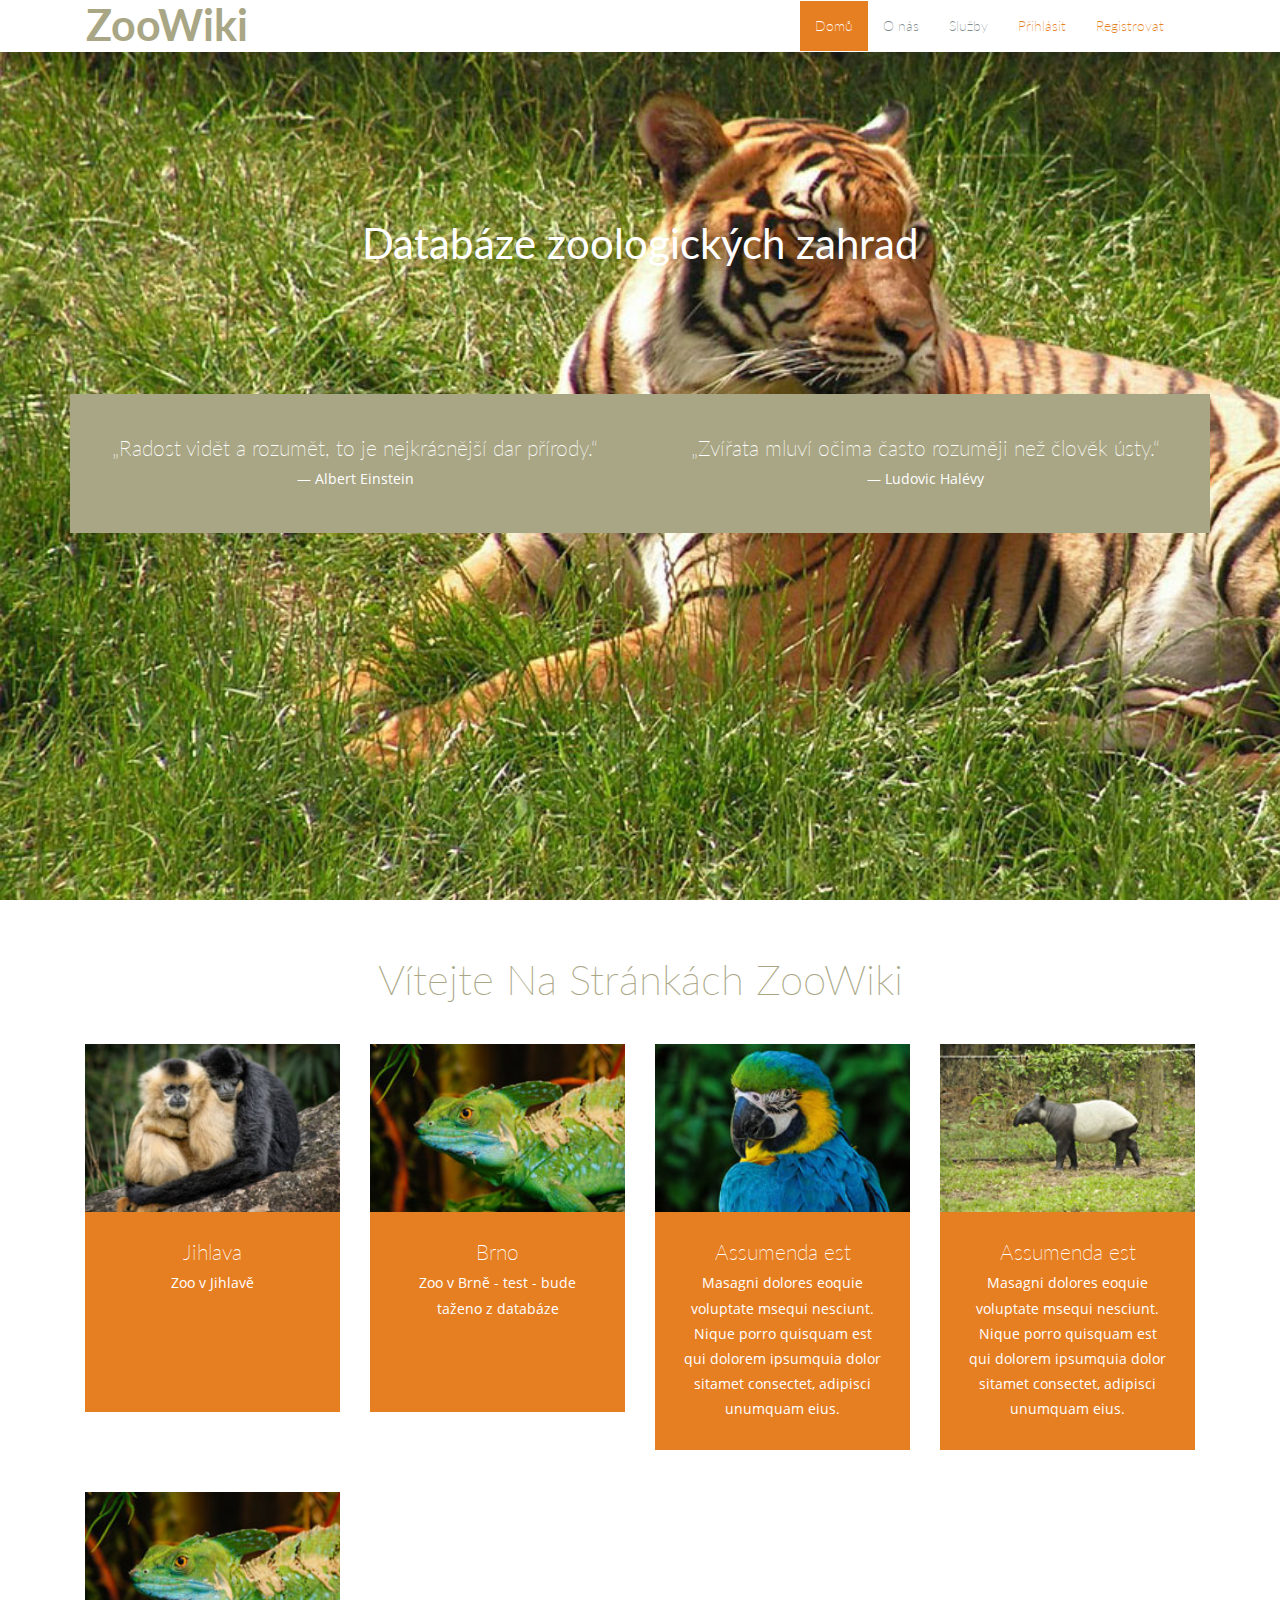
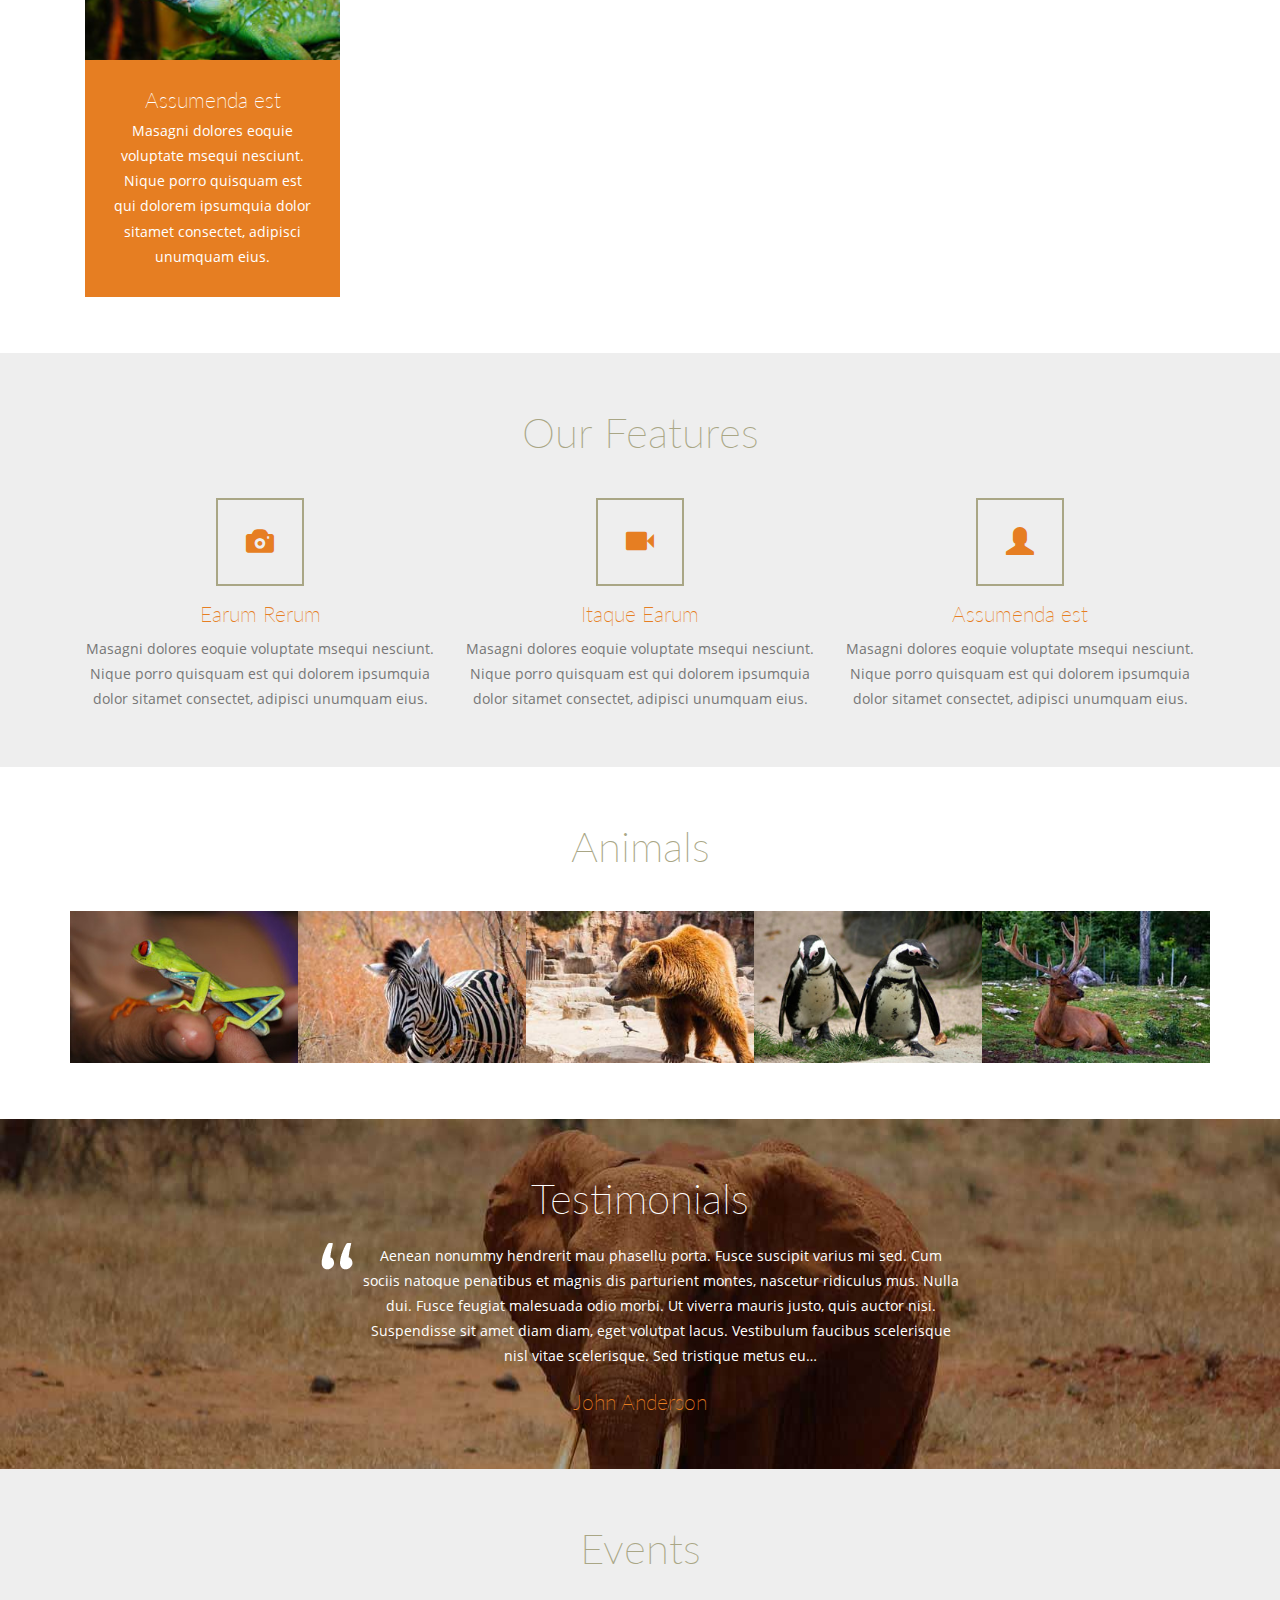
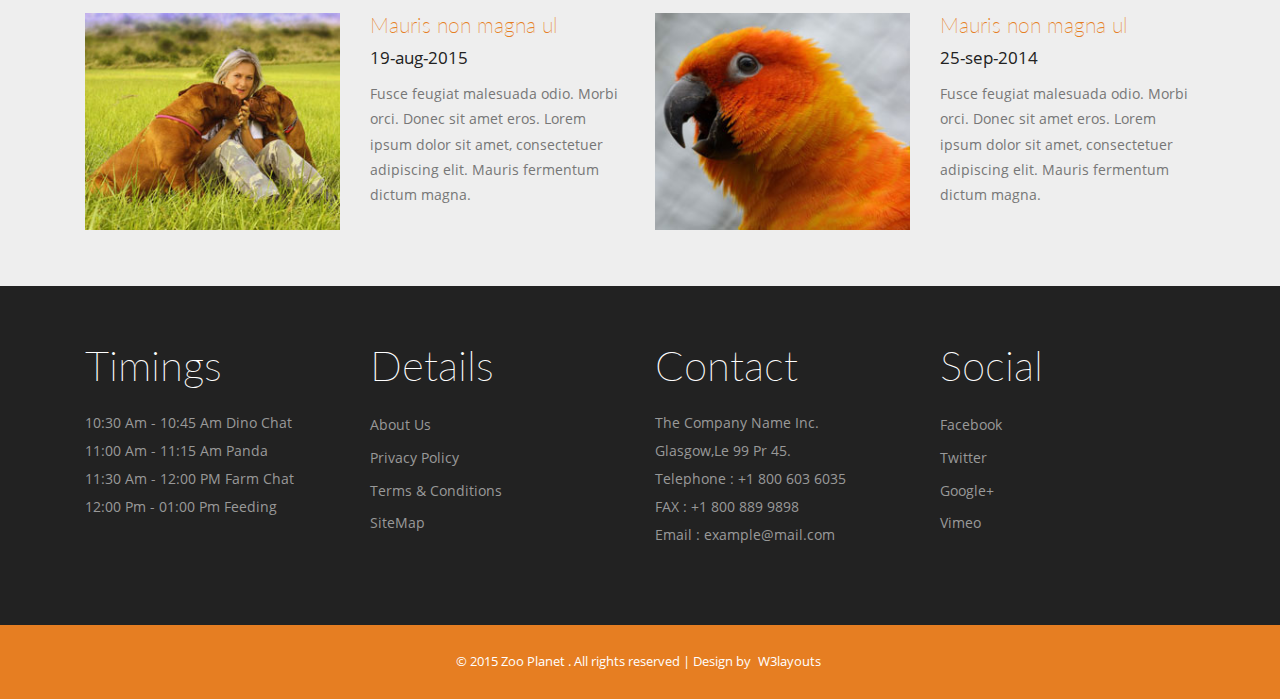
<file: index.html>
<!--
Author: W3layouts
Author URL: http://w3layouts.com
License: Creative Commons Attribution 3.0 Unported
License URL: http://creativecommons.org/licenses/by/3.0/
-->
<!DOCTYPE HTML>
<html>

<head>
	<title>Zoo Planet a Animals and Pets category Flat bootstrap Responsive Website Template | Home :: w3layouts</title>
	<link href="css/bootstrap.css" rel="stylesheet" type="text/css" media="all">
	<link href="css/style.css" rel="stylesheet" type="text/css" media="all" />
	<meta name="viewport" content="width=device-width, initial-scale=1">
	<meta http-equiv="Content-Type" content="text/html; charset=utf-8" />
	<meta name="keywords" content="Zoo Planet Responsive web template, Bootstrap Web Templates, Flat Web Templates, Andriod Compatible web template,
Smartphone Compatible web template, free webdesigns for Nokia, Samsung, LG, SonyErricsson, Motorola web design" />
	<!-- <script type="application/x-javascript">
		addEventListener("load", function() {
			setTimeout(hideURLbar, 0);
		}, false);

		function hideURLbar() {
			window.scrollTo(0, 1);
		}
	</script> -->
	<script src="js/jquery-1.11.1.min.js"></script>
	<script src="js/bootstrap.js"></script>
</head>

<body>
	<!--header-->
	<div class="header">
		<div class="container">
			<div class="header-top">
				<nav class="navbar navbar-default">
					<div class="container-fluid">
						<!-- Brand and toggle get grouped for better mobile display -->
						<div class="navbar-header">
							<button type="button" class="navbar-toggle collapsed" data-toggle="collapse" data-target="#bs-example-navbar-collapse-1" aria-expanded="false">
								<span class="sr-only">Toggle navigation</span>
								<span class="icon-bar"></span>
								<span class="icon-bar"></span>
								<span class="icon-bar"></span>
							</button>
							<div class="navbar-brand">
								<h1><a href="index.html">zooWiki</a></h1>
							</div>
						</div>

						<!-- Collect the nav links, forms, and other content for toggling -->
						<div class="collapse navbar-collapse" id="bs-example-navbar-collapse-1">
							<ul class="nav navbar-nav">
								<li class="active"><a href="index.html">Domů <span class="sr-only">(current)</span></a></li>
								<li><a href="about.html">O nás</a></li>
								<li><a href="services.html">Služby</a></li>
								<li class="login"><a href="login_form.html">Přihlásit</a></li>
								<li class="register"><a href="register_form.php">Registrovat</a></li>
								<!-- <li class="dropdown">
										<a href="#" class="dropdown-toggle" data-toggle="dropdown" role="button" aria-haspopup="true" aria-expanded="false">Gallery <span class="caret"></span></a>
								<ul class="dropdown-menu">
									<li><a href="gallery.html">Gallery1</a></li>
									<li><a href="gallery.html">Gallery2</a></li>
									<li><a href="gallery.html">Gallery3</a></li>
								</ul>
									</li>
									<li><a href="codes.html">Codes</a></li>
									<li><a href="contact.html">Contact</a></li>
								</ul> -->

						</div><!-- /.navbar-collapse -->
					</div><!-- /.container-fluid -->
				</nav>

			</div>
		</div>
	</div>
	<div class="header-banner">
		<div class="container">
			<div class="head-banner">
				<h3>Databáze zoologických zahrad</h3>
			</div>
			<div class="banner-grids">
				<div class="col-md-6 banner-grid">
					<h4>„Radost vidět a rozumět, to je nejkrásnější dar přírody.“</h4>
					<p>— Albert Einstein</p>
				</div>
				<div class="col-md-6 banner-grid">
					<h4>„Zvířata mluví očima často rozuměji než člověk ústy.“</h4>
					<p>— Ludovic Halévy</p>
				</div>
				<div class="clearfix"></div>
			</div>
		</div>
	</div>
	<!--header-->
	<!--welcome-->
	<div class="content">
		<div class="welcome">
			<div class="container">
				<h2>Vítejte na stránkách ZooWiki</h2>
				<div class="col-md-3 welcome-grid">
					<a href="#">
						<img src="images/p1.jpg" alt=" " class="img-responsive" />
						<div class="wel-info">
							<h4>Jihlava</h4>
							<p>Zoo v Jihlavě</p>
						</div>
					</a>
				</div>
				<div class="col-md-3 welcome-grid">
					<a href="#">
						<img src="images/p2.jpg" alt=" " class="img-responsive" />
						<div class="wel-info">
							<h4>Brno</h4>
							<p>Zoo v Brně - test - bude taženo z databáze</p>
						</div>
					</a>
				</div>
				<div class="col-md-3 welcome-grid">
					<a href="#">
						<img src="images/p3.jpg" alt=" " class="img-responsive" />
						<div class="wel-info">
							<h4>Assumenda est</h4>
							<p>Masagni dolores eoquie voluptate msequi nesciunt. Nique porro quisquam est qui dolorem ipsumquia dolor sitamet consectet, adipisci unumquam eius.</p>
						</div>
					</a>
				</div>
				<div class="col-md-3 welcome-grid">
					<a href="#">
						<img src="images/p4.jpg" alt=" " class="img-responsive" />
						<div class="wel-info">
							<h4>Assumenda est</h4>
							<p>Masagni dolores eoquie voluptate msequi nesciunt. Nique porro quisquam est qui dolorem ipsumquia dolor sitamet consectet, adipisci unumquam eius.</p>
						</div>
					</a>
				</div>
				<div class="col-md-3 welcome-grid">
					<a href="#">
						<img src="images/p2.jpg" alt=" " class="img-responsive" />
						<div class="wel-info">
							<h4>Assumenda est</h4>
							<p>Masagni dolores eoquie voluptate msequi nesciunt. Nique porro quisquam est qui dolorem ipsumquia dolor sitamet consectet, adipisci unumquam eius.</p>
						</div>
					</a>
				</div>
				<div class="clearfix"></div>
			</div>
		</div>
	</div>
	<!--welcome-->
	<!--feature-->
	<div class="feature">
		<div class="container">
			<h3>Our Features</h3>
			<div class="feature-grids">
				<div class="col-md-4 feature-grid">
					<span class="glyphicon glyphicon-camera" aria-hidden="true"></span>
					<h4>Earum Rerum</h4>
					<p>Masagni dolores eoquie voluptate msequi nesciunt. Nique porro quisquam est qui dolorem ipsumquia dolor sitamet consectet, adipisci unumquam eius.</p>
				</div>
				<div class="col-md-4 feature-grid">
					<span class="glyphicon glyphicon-facetime-video" aria-hidden="true"></span>
					<h4>Itaque Earum</h4>
					<p>Masagni dolores eoquie voluptate msequi nesciunt. Nique porro quisquam est qui dolorem ipsumquia dolor sitamet consectet, adipisci unumquam eius.</p>
				</div>
				<div class="col-md-4 feature-grid">
					<span class="glyphicon glyphicon-user" aria-hidden="true"></span>
					<h4>Assumenda est</h4>
					<p>Masagni dolores eoquie voluptate msequi nesciunt. Nique porro quisquam est qui dolorem ipsumquia dolor sitamet consectet, adipisci unumquam eius.</p>
				</div>
				<div class="clearfix"></div>
			</div>
		</div>
	</div>
	<!--feature-->
	<!--animals-->
	<div class="animals">
		<div class="container">
			<h3>animals</h3>
			<div class="clients">
				<ul id="flexiselDemo3">
					<li><img src="images/m1.jpg" class="img-responsive" alt="" /></li>
					<li><img src="images/m2.jpg" class="img-responsive" alt="" /></li>
					<li><img src="images/m3.jpg" class="img-responsive" alt="" /></li>
					<li><img src="images/m4.jpg" class="img-responsive" alt="" /></li>
					<li><img src="images/m5.jpg" class="img-responsive" alt="" /></li>
					<li><img src="images/m1.jpg" class="img-responsive" alt="" /></li>
					<li><img src="images/m2.jpg" class="img-responsive" alt="" /></li>
					<li><img src="images/m3.jpg" class="img-responsive" alt="" /></li>
					<li><img src="images/m4.jpg" class="img-responsive" alt="" /></li>
					<li><img src="images/m5.jpg" class="img-responsive" alt="" /></li>
				</ul>
				<script type="text/javascript">
					$(window).load(function() {

						$("#flexiselDemo3").flexisel({
							visibleItems: 5,
							animationSpeed: 1000,
							autoPlay: true,
							autoPlaySpeed: 3000,
							pauseOnHover: true,
							enableResponsiveBreakpoints: true,
							responsiveBreakpoints: {
								portrait: {
									changePoint: 480,
									visibleItems: 1
								},
								landscape: {
									changePoint: 640,
									visibleItems: 2
								},
								tablet: {
									changePoint: 768,
									visibleItems: 3
								}
							}
						});
					});
				</script>
				<script type="text/javascript" src="js/jquery.flexisel.js"></script>
				<div class="clearfix"></div>
			</div>
		</div>
	</div>
	<!--models-->
	<!--testimonials-->
	<div class="testimonials">
		<div class="container">
			<h3>testimonials</h3>
			<p>Aenean nonummy hendrerit mau phasellu porta. Fusce suscipit varius mi sed. Cum sociis natoque penatibus et magnis dis parturient montes, nascetur ridiculus mus. Nulla dui. Fusce feugiat malesuada odio morbi. Ut viverra mauris justo, quis
				auctor nisi. Suspendisse sit amet diam diam, eget volutpat lacus. Vestibulum faucibus scelerisque nisl vitae scelerisque. Sed tristique metus eu…</p>
			<h4><a href="#">John Anderson</a></h4>
		</div>
	</div>
	<!--testimonials-->

	<!--events-->
	<div class="events">
		<div class="container">
			<h3>events</h3>
			<div class="events-grids">
				<div class="col-md-3 event-grid">
					<a href="#" class="mask">
						<img src="images/e1.jpg" class="img-responsive zoom-img" alt=""></a>
				</div>
				<div class="col-md-3 event-grid1">
					<h4>Mauris non magna ul </h4>
					<h5>19-aug-2015</h5>
					<p>Fusce feugiat malesuada odio. Morbi orci. Donec sit amet eros. Lorem ipsum dolor sit amet, consectetuer adipiscing elit. Mauris fermentum dictum magna.</p>
				</div>
				<div class="col-md-3 event-grid">
					<a href="#" class="mask">
						<img src="images/e2.jpg" class="img-responsive zoom-img" alt=""></a>
				</div>
				<div class="col-md-3 event-grid1">
					<h4>Mauris non magna ul </h4>
					<h5>25-sep-2014</h5>
					<p>Fusce feugiat malesuada odio. Morbi orci. Donec sit amet eros. Lorem ipsum dolor sit amet, consectetuer adipiscing elit. Mauris fermentum dictum magna.</p>
				</div>
				<div class="clearfix"></div>
			</div>
		</div>
	</div>
	<!--events-->
	<!--specials-->
	<div class="specials-section">
		<div class="container">
			<div class="specials-grids">
				<div class="col-md-3 specials1">
					<h3>timings</h3>
					<p>10:30 Am - 10:45 Am Dino Chat</p>
					<p>11:00 Am - 11:15 Am Panda</p>
					<p>11:30 Am - 12:00 PM Farm Chat</p>
					<p>12:00 Pm - 01:00 Pm Feeding</p>
				</div>
				<div class="col-md-3 specials1">
					<h3> details</h3>
					<ul>
						<li><a href="about.html">About Us</a></li>
						<li><a href="#">Privacy Policy</a></li>
						<li><a href="#">Terms & Conditions</a></li>
						<li><a href="contact.html">SiteMap</a></li>
					</ul>
				</div>
				<div class="col-md-3 specials1">
					<h3>contact</h3>
					<address>
						<p>The Company Name Inc.</p>
						<p>Glasgow,Le 99 Pr 45.</p>
						<p>Telephone : +1 800 603 6035</p>
						<p>FAX : +1 800 889 9898</p>
						<p>Email : <a href="mailto:example@mail.com">example@mail.com</a></p>
					</address>
				</div>
				<div class="col-md-3 specials1">
					<h3>social</h3>
					<ul>
						<li><a href="#">facebook</a></li>
						<li><a href="#">twitter</a></li>
						<li><a href="#">google+</a></li>
						<li><a href="#">vimeo</a></li>
					</ul>
				</div>
				<div class="clearfix"></div>
			</div>
		</div>
	</div>
	</div>
	<!--footer-->
	<div class="footer-section">
		<div class="container">
			<div class="footer-top">
				<p>&copy; 2015 Zoo Planet . All rights reserved | Design by <a href="http://w3layouts.com">W3layouts</a></p>
			</div>
		</div>
	</div>
</body>

</html>
</file>
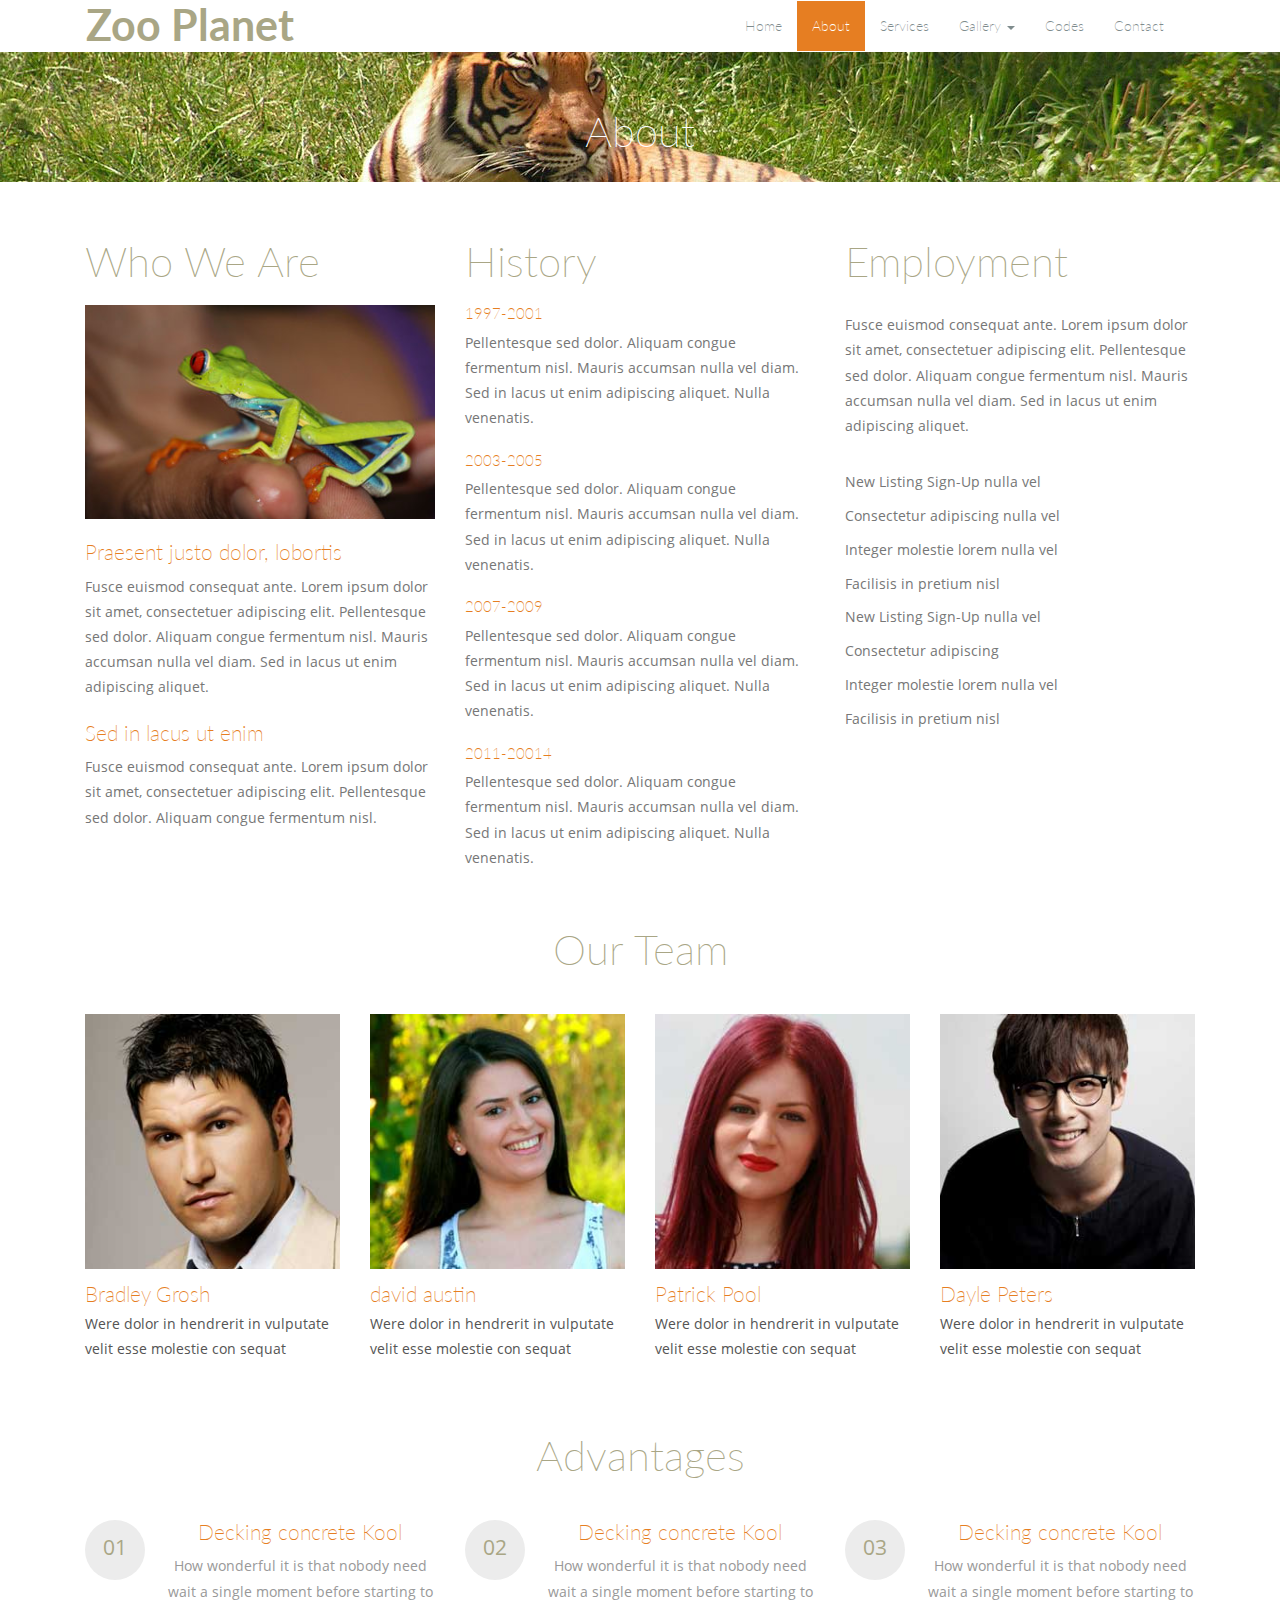
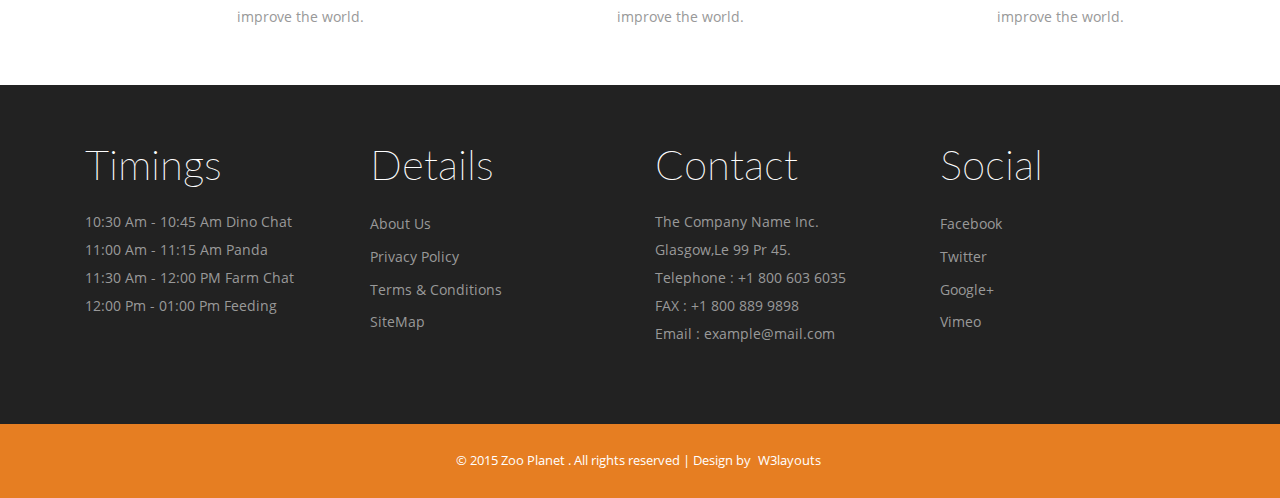
<file: about.html>
<!--
Author: W3layouts
Author URL: http://w3layouts.com
License: Creative Commons Attribution 3.0 Unported
License URL: http://creativecommons.org/licenses/by/3.0/
-->
<!DOCTYPE HTML>
<html>
<head>
<title>Zoo Planet a Animals and Pets category Flat bootstrap Responsive  Website Template | About :: w3layouts</title>
<link href="css/bootstrap.css" rel="stylesheet" type="text/css" media="all">
<link href="css/style.css" rel="stylesheet" type="text/css" media="all" />
<meta name="viewport" content="width=device-width, initial-scale=1">
<meta http-equiv="Content-Type" content="text/html; charset=utf-8" />
<meta name="keywords" content="Zoo Planet Responsive web template, Bootstrap Web Templates, Flat Web Templates, Andriod Compatible web template, 
Smartphone Compatible web template, free webdesigns for Nokia, Samsung, LG, SonyErricsson, Motorola web design" />
<script type="application/x-javascript"> addEventListener("load", function() { setTimeout(hideURLbar, 0); }, false); function hideURLbar(){ window.scrollTo(0,1); } </script>
<script src="js/jquery-1.11.1.min.js"></script>
<script src="js/bootstrap.js"></script>
</head>
<body>
		<!--header-->
			<div class="header">
				<div class="container">
					<div class="header-top">
						<nav class="navbar navbar-default">
							<div class="container-fluid">
    <!-- Brand and toggle get grouped for better mobile display -->
								<div class="navbar-header">
									  <button type="button" class="navbar-toggle collapsed" data-toggle="collapse" data-target="#bs-example-navbar-collapse-1" aria-expanded="false">
											<span class="sr-only">Toggle navigation</span>
											<span class="icon-bar"></span>
											<span class="icon-bar"></span>
											<span class="icon-bar"></span>
									  </button>
									<div class="navbar-brand">
										<h1><a href="index.html">zoo planet</a></h1>
									</div>
								</div>

    <!-- Collect the nav links, forms, and other content for toggling -->
							<div class="collapse navbar-collapse" id="bs-example-navbar-collapse-1">
							  <ul class="nav navbar-nav">
									<li><a href="index.html">Home <span class="sr-only">(current)</span></a></li>
									<li class="active"><a href="about.html">About</a></li>
									<li><a href="services.html">Services</a></li>
									<li class="dropdown">
										<a href="#" class="dropdown-toggle" data-toggle="dropdown" role="button" aria-haspopup="true" aria-expanded="false">Gallery <span class="caret"></span></a>
								<ul class="dropdown-menu">
									<li><a href="gallery.html">Gallery1</a></li>
									<li><a href="gallery.html">Gallery2</a></li>
									<li><a href="gallery.html">Gallery3</a></li>
								</ul>
									</li>
									<li><a href="codes.html">Codes</a></li>
									<li><a href="contact.html">Contact</a></li>
								</ul>
							  
							</div><!-- /.navbar-collapse -->
  </div><!-- /.container-fluid -->
						</nav>

					</div>
				</div>
				</div>	
		<div class="banner-header">
			<div class="container">
				<h2>about</h2>
			</div>
			</div>
	<!--about-->
	<div class="content">
			<div class="about-section">
				<div class="container">
						<div class="about-grids">
							<div class="col-md-4 about-grid">
								<h3>Who we are</h3>
								<img src="images/p5.jpg" class="img-responsive" alt="/">
								<div class="about1">
									<h4>Praesent justo dolor, lobortis</h4>
									<p>Fusce euismod consequat ante. Lorem ipsum dolor sit amet, consectetuer adipiscing elit. Pellentesque sed dolor. Aliquam congue fermentum nisl. Mauris accumsan nulla vel diam. Sed in lacus ut enim adipiscing aliquet.</p>
								</div>
								<div class="about2">
								<h4>Sed in lacus ut enim</h4>
								<p>Fusce euismod consequat ante. Lorem ipsum dolor sit amet, consectetuer adipiscing elit. Pellentesque sed dolor. Aliquam congue fermentum nisl.</p>
								</div>
								</div>
							<div class="col-md-4 about-grid">
							<h3>history</h3>
								<div class="history">
									<h5>1997-2001</h5>
									<p>Pellentesque sed dolor. Aliquam congue fermentum nisl. Mauris accumsan nulla vel diam. Sed in lacus ut enim adipiscing aliquet. Nulla venenatis.</p>
								</div>
								<div class="history1">
									<h5>2003-2005</h5>
									<p>Pellentesque sed dolor. Aliquam congue fermentum nisl. Mauris accumsan nulla vel diam. Sed in lacus ut enim adipiscing aliquet. Nulla venenatis.</p>
								</div>
								<div class="history2">
									<h5>2007-2009</h5>
									<p>Pellentesque sed dolor. Aliquam congue fermentum nisl. Mauris accumsan nulla vel diam. Sed in lacus ut enim adipiscing aliquet. Nulla venenatis.</p>
								</div>
								<div class="history3">
									<h5>2011-20014</h5>
									<p>Pellentesque sed dolor. Aliquam congue fermentum nisl. Mauris accumsan nulla vel diam. Sed in lacus ut enim adipiscing aliquet. Nulla venenatis.</p>
								</div>
							</div>
							<div class="col-md-4 about-grid">
							<h3>Employment</h3>
								<div class="trend">
									<p>Fusce euismod consequat ante. Lorem ipsum dolor sit amet, consectetuer adipiscing elit. Pellentesque sed dolor. Aliquam congue fermentum nisl. Mauris accumsan nulla vel diam. Sed in lacus ut enim adipiscing aliquet.</p>
								</div>
								<div class="trend">
									<ul>
									<li><a href="#">New Listing Sign-Up nulla vel</a></li>
									<li><a href="#">Consectetur adipiscing nulla vel</a></li>
									<li><a href="#">Integer molestie lorem nulla vel</a></li>
									<li><a href="#">Facilisis in pretium nisl</a></li>
									<li><a href="#">New Listing Sign-Up nulla vel</a></li>
									<li><a href="#">Consectetur adipiscing</a></li>
									<li><a href="#">Integer molestie lorem nulla vel</a></li>
									<li><a href="#">Facilisis in pretium nisl</a></li>
									</ul>
								</div>
							</div>
						<div class="clearfix"></div>
					</div>
				</div>
			</div>
		<!--about-->
				<div class="ourteam">
					<div class="container">
						<h3>our team</h3>
						<div class="team-grids">
						<div class="col-md-3 team-grid">
							<img src="images/t1.jpg" class="img-responsive" alt="" />
							<h4>Bradley Grosh</h4>
							<p>Were dolor in hendrerit in vulputate velit esse molestie con sequat</p>
						</div>
						<div class="col-md-3 team-grid">
							<img src="images/t2.jpg" class="img-responsive" alt="" />
							<h4>david austin</h4>
							<p>Were dolor in hendrerit in vulputate velit esse molestie con sequat</p>
						</div>
						<div class="col-md-3 team-grid">
							<img src="images/t3.jpg" class="img-responsive" alt="" />
							<h4>Patrick Pool</h4>
							<p>Were dolor in hendrerit in vulputate velit esse molestie con sequat</p>
						</div>
						<div class="col-md-3 team-grid">
							<img src="images/t4.jpg" class="img-responsive" alt="" />
							<h4>Dayle Peters</h4>
							<p>Were dolor in hendrerit in vulputate velit esse molestie con sequat</p>
						</div>
					<div class="clearfix"></div>
					</div>
				</div>
			</div>
			<!--advantage-->
			<div class="advantages">
					<div class="container">
						<h3>Advantages</h3>
						<div class="advantages-grids">
							<div class="col-md-4 advantage-grid">
								<div class="advantage">
									<div class="left-grid">
										<p>01</p>
									</div>
								<div class="right-grid">
									<h4>Decking concrete Kool</h4>
									<p>How wonderful it is that nobody need wait a single moment before starting to improve the world.</p>
								</div>
							<div class="clearfix"></div>
							</div>
							</div>	
								<div class="col-md-4 advantage-grid">
									<div class="advantage">
									<div class="left-grid">
										<p>02</p>
									</div>
								<div class="right-grid">
									<h4>Decking concrete Kool</h4>
									<p>How wonderful it is that nobody need wait a single moment before starting to improve the world.</p>
								</div>
							<div class="clearfix"></div>
							</div>
								</div>	
								<div class="col-md-4 advantage-grid">
									<div class="advantage">
									<div class="left-grid">
										<p>03</p>
									</div>
								<div class="right-grid">
									<h4>Decking concrete Kool</h4>
									<p>How wonderful it is that nobody need wait a single moment before starting to improve the world.</p>
								</div>
							<div class="clearfix"></div>
							</div>
								</div>
								<div class="clearfix"></div>	
							</div>
						</div>
					</div>
				<!--advantage-->
			<!--specials-->
				<div class="specials-section">
					<div class="container">
						<div class="specials-grids">
							<div class="col-md-3 specials1">
								<h3>timings</h3>
									<p>10:30 Am - 10:45 Am Dino Chat</p>
									<p>11:00 Am - 11:15 Am Panda</p>
									<p>11:30 Am - 12:00 PM Farm Chat</p>
									<p>12:00 Pm - 01:00 Pm Feeding</p>
							</div>
							<div class="col-md-3 specials1">
								<h3> details</h3>
								<ul>
									<li><a href="about.html">About Us</a></li>
									<li><a href="#">Privacy Policy</a></li>
									<li><a href="#">Terms & Conditions</a></li>
									<li><a href="contact.html">SiteMap</a></li>
								</ul>
							</div>
							<div class="col-md-3 specials1">
								<h3>contact</h3>
								<address>
									<p>The Company Name Inc.</p>
									<p>Glasgow,Le 99 Pr 45.</p>
									<p>Telephone : +1 800 603 6035</p>
									<p>FAX : +1 800 889 9898</p>
									<p>Email : <a href="mailto:example@mail.com">example@mail.com</a></p>
								</address>
							</div>
							<div class="col-md-3 specials1">
								<h3>social</h3>
								<ul>
									<li><a href="#">facebook</a></li>
									<li><a href="#">twitter</a></li>
									<li><a href="#">google+</a></li>
									<li><a href="#">vimeo</a></li>
								</ul>
							</div>
							<div class="clearfix"></div>
						</div>
					</div>
				</div>
			</div>
			<!--footer-->
			<div class="footer-section">
				<div class="container">
					<div class="footer-top">
						<p>&copy; 2015 Zoo Planet . All rights reserved | Design by <a href="http://w3layouts.com">W3layouts</a></p>
					</div>
				</div>
			</div>
</body>
</html>
</file>
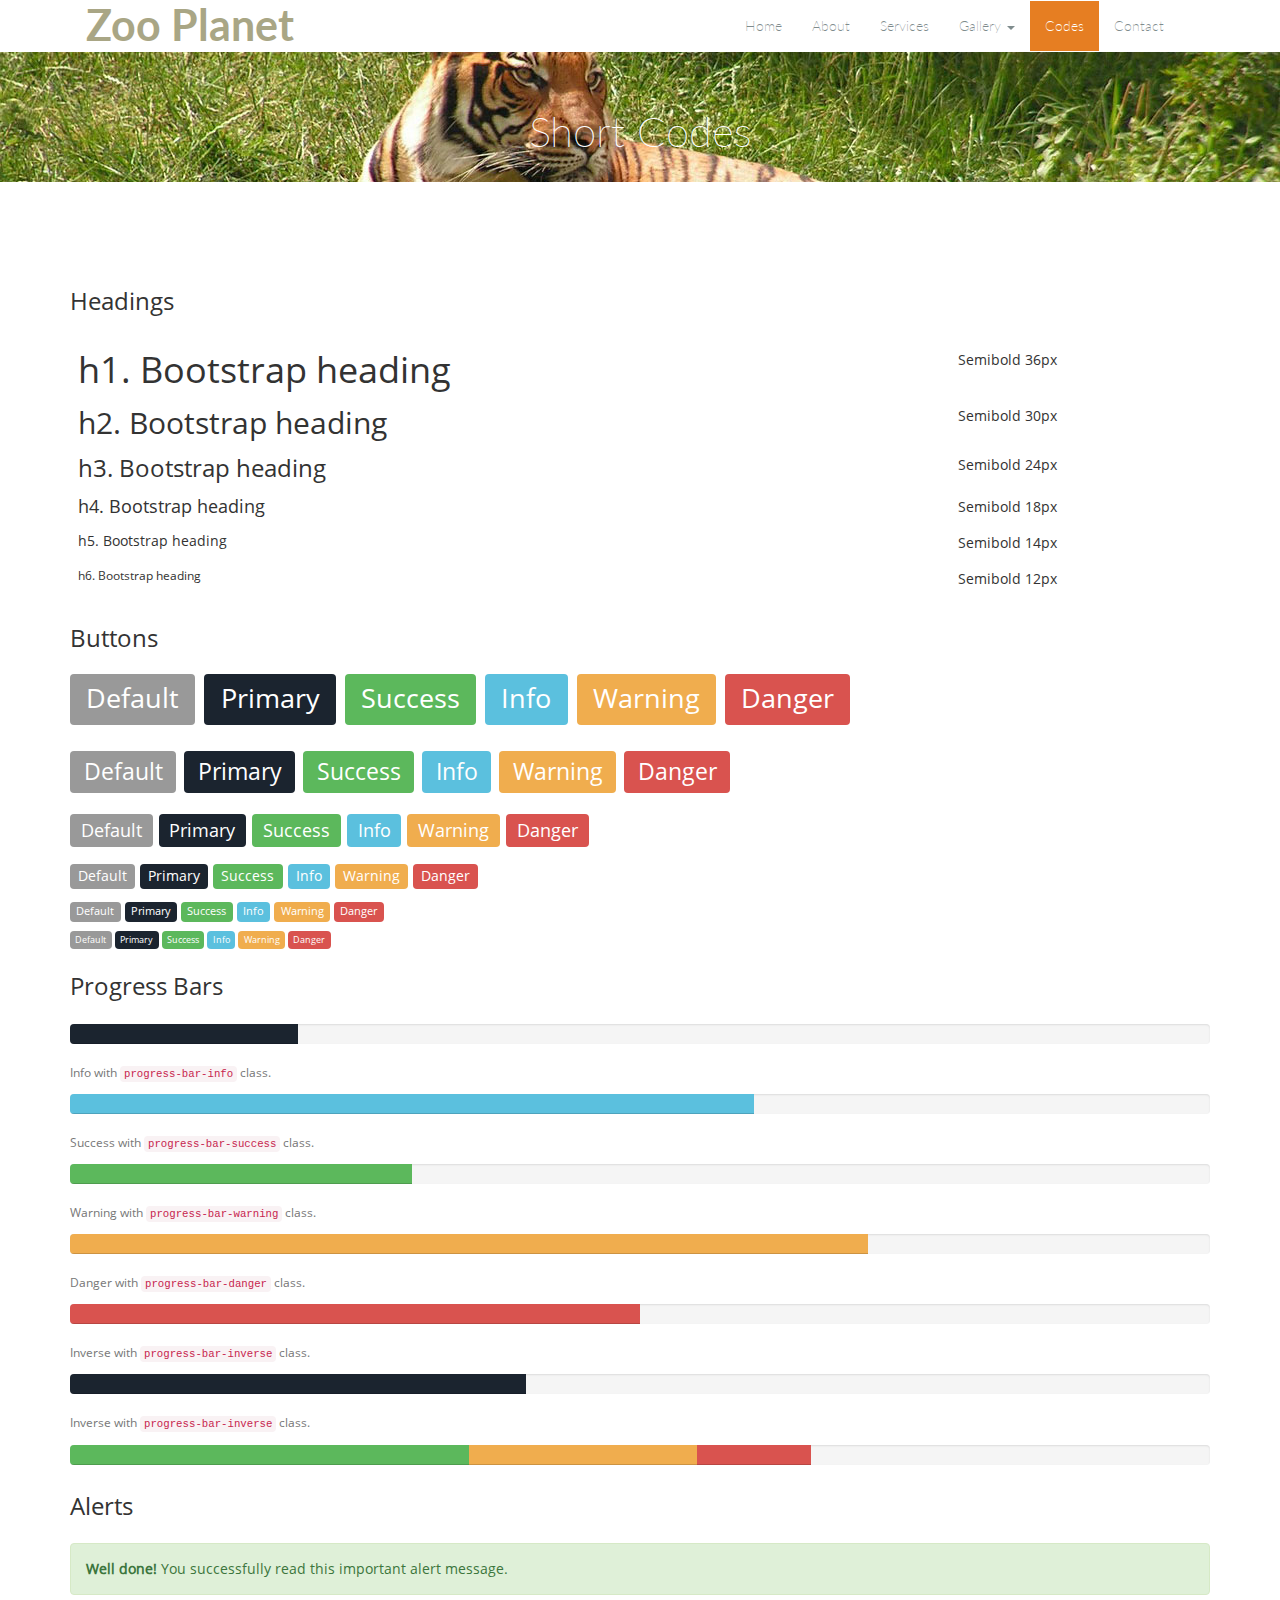
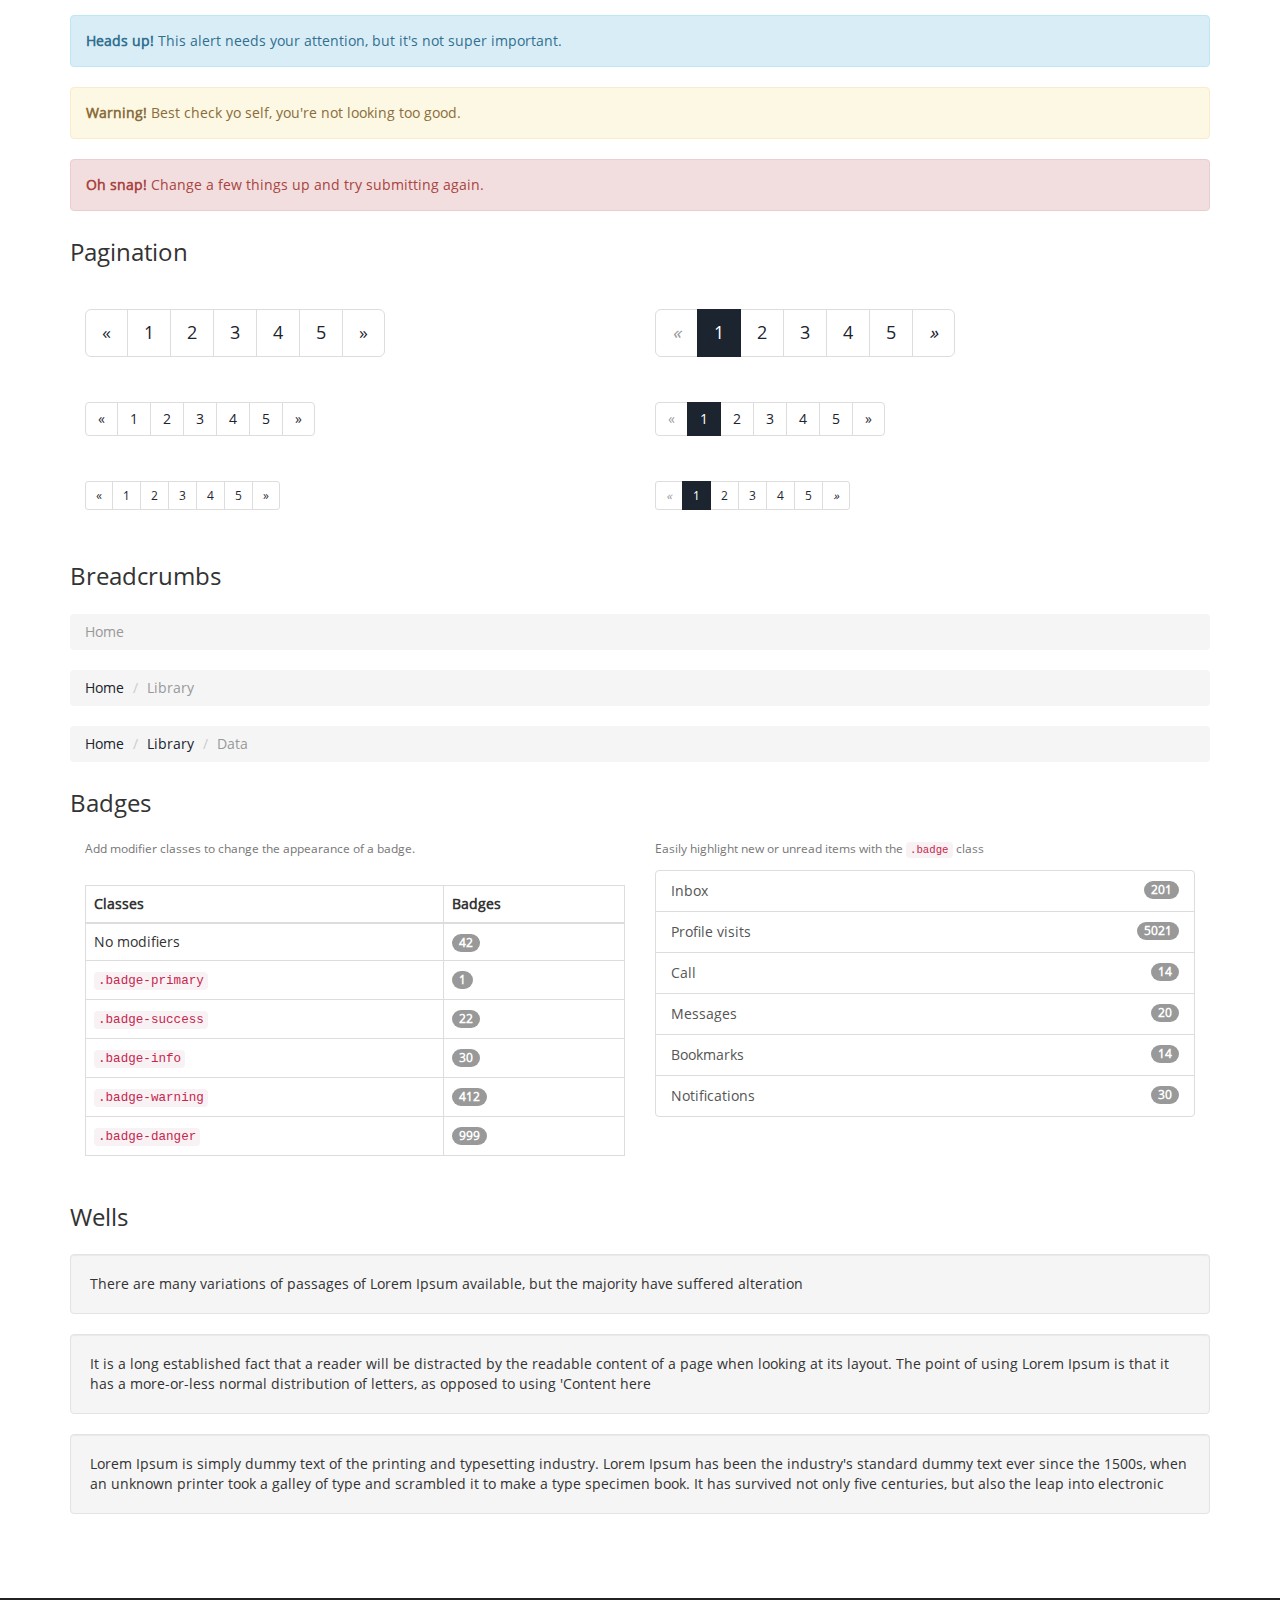
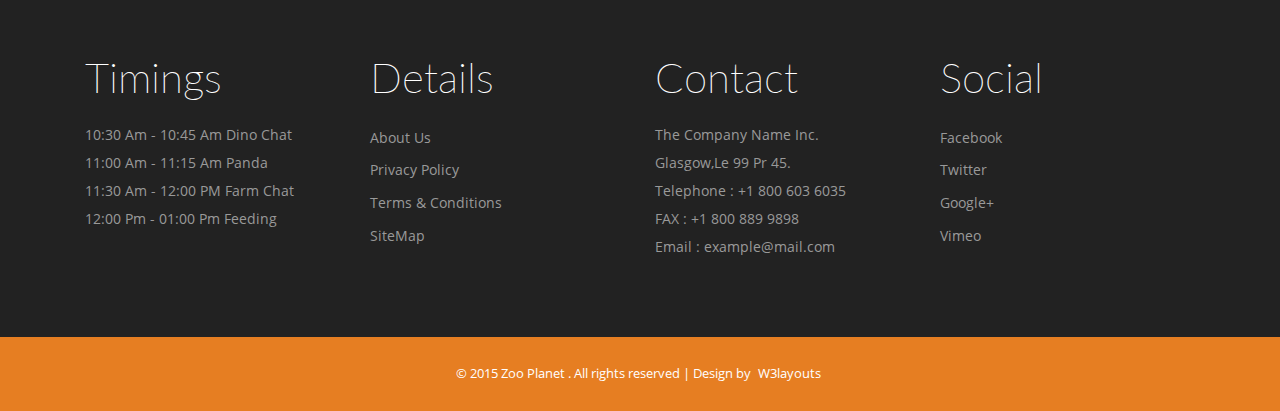
<file: codes.html>
<!--
Author: W3layouts
Author URL: http://w3layouts.com
License: Creative Commons Attribution 3.0 Unported
License URL: http://creativecommons.org/licenses/by/3.0/
-->
<!DOCTYPE HTML>
<html>
<head>
<title>Zoo Planet a Animals and Pets category Flat bootstrap Responsive  Website Template | Codes :: w3layouts</title>
<link href="css/bootstrap.css" rel="stylesheet" type="text/css" media="all">
<link href="css/style.css" rel="stylesheet" type="text/css" media="all" />
<meta name="viewport" content="width=device-width, initial-scale=1">
<meta http-equiv="Content-Type" content="text/html; charset=utf-8" />
<meta name="keywords" content="Zoo Planet Responsive web template, Bootstrap Web Templates, Flat Web Templates, Andriod Compatible web template, 
Smartphone Compatible web template, free webdesigns for Nokia, Samsung, LG, SonyErricsson, Motorola web design" />
<script type="application/x-javascript"> addEventListener("load", function() { setTimeout(hideURLbar, 0); }, false); function hideURLbar(){ window.scrollTo(0,1); } </script>
<script src="js/jquery-1.11.1.min.js"></script>
<script src="js/bootstrap.js"></script>
</head>
<body>
		<!--header-->
			<div class="header">
				<div class="container">
					<div class="header-top">
						<nav class="navbar navbar-default">
							<div class="container-fluid">
    <!-- Brand and toggle get grouped for better mobile display -->
								<div class="navbar-header">
									  <button type="button" class="navbar-toggle collapsed" data-toggle="collapse" data-target="#bs-example-navbar-collapse-1" aria-expanded="false">
											<span class="sr-only">Toggle navigation</span>
											<span class="icon-bar"></span>
											<span class="icon-bar"></span>
											<span class="icon-bar"></span>
									  </button>
									<div class="navbar-brand">
										<h1><a href="index.html">zoo planet</a></h1>
									</div>
								</div>

    <!-- Collect the nav links, forms, and other content for toggling -->
							<div class="collapse navbar-collapse" id="bs-example-navbar-collapse-1">
							  <ul class="nav navbar-nav">
									<li><a href="index.html">Home <span class="sr-only">(current)</span></a></li>
									<li><a href="about.html">About</a></li>
									<li><a href="services.html">Services</a></li>
									<li class="dropdown">
										<a href="#" class="dropdown-toggle" data-toggle="dropdown" role="button" aria-haspopup="true" aria-expanded="false">Gallery <span class="caret"></span></a>
								<ul class="dropdown-menu">
									<li><a href="gallery.html">Gallery1</a></li>
									<li><a href="gallery.html">Gallery2</a></li>
									<li><a href="gallery.html">Gallery3</a></li>
								</ul>
									</li>
									<li class="active"><a href="codes.html">Codes</a></li>
									<li><a href="contact.html">Contact</a></li>
								</ul>
							  
							</div><!-- /.navbar-collapse -->
  </div><!-- /.container-fluid -->
						</nav>

					</div>
				</div>
			</div>
		<div class="banner-header">
			<div class="container">
				<h2>Short Codes</h2>
			</div>
			</div>
<!--typography-page-->
<div class="content">
	<div class="typo">
	<div class="container">
	<div class="grid_3 grid_4">
				<h3>Headings</h3>
				<div class="bs-example">
					<table class="table">
						<tbody>
							<tr>
								<td><h1 id="h1.-bootstrap-heading">h1. Bootstrap heading<a class="anchorjs-link" href="#h1.-bootstrap-heading"><span class="anchorjs-icon"></span></a></h1></td>
								<td class="type-info">Semibold 36px</td>
							</tr>
							<tr>
								<td><h2 id="h2.-bootstrap-heading">h2. Bootstrap heading<a class="anchorjs-link" href="#h2.-bootstrap-heading"><span class="anchorjs-icon"></span></a></h2></td>
								<td class="type-info">Semibold 30px</td>
							</tr>
							<tr>
								<td><h3 id="h3.-bootstrap-heading">h3. Bootstrap heading<a class="anchorjs-link" href="#h3.-bootstrap-heading"><span class="anchorjs-icon"></span></a></h3></td>
								<td class="type-info">Semibold 24px</td>
							</tr>
							<tr>
								<td><h4 id="h4.-bootstrap-heading">h4. Bootstrap heading<a class="anchorjs-link" href="#h4.-bootstrap-heading"><span class="anchorjs-icon"></span></a></h4></td>
								<td class="type-info">Semibold 18px</td>
							</tr>
							<tr>
								<td><h5 id="h5.-bootstrap-heading">h5. Bootstrap heading<a class="anchorjs-link" href="#h5.-bootstrap-heading"><span class="anchorjs-icon"></span></a></h5></td>
								<td class="type-info">Semibold 14px</td>
							</tr>
							<tr>
								<td><h6>h6. Bootstrap heading</h6></td>
								<td class="type-info">Semibold 12px</td>
							</tr>
						</tbody>
					</table>
				</div>
			</div>
			<div class="grid_3 grid_5">
				<h3>Buttons</h3>
				<h1>
					<a href="#"><span class="label label-default">Default</span></a>
					<a href="#"><span class="label label-primary">Primary</span></a>
					<a href="#"><span class="label label-success">Success</span></a>
					<a href="#"><span class="label label-info">Info</span></a>
					<a href="#"><span class="label label-warning">Warning</span></a>
					<a href="#"><span class="label label-danger">Danger</span></a>
				</h1>
				<h2>
					<a href="#"><span class="label label-default">Default</span></a>
					<a href="#"><span class="label label-primary">Primary</span></a>
					<a href="#"><span class="label label-success">Success</span></a>
					<a href="#"><span class="label label-info">Info</span></a>
					<a href="#"><span class="label label-warning">Warning</span></a>
					<a href="#"><span class="label label-danger">Danger</span></a>
				</h2>
				<h3>
					<a href="#"><span class="label label-default">Default</span></a>
					<a href="#"><span class="label label-primary">Primary</span></a>
					<a href="#"><span class="label label-success">Success</span></a>
					<a href="#"><span class="label label-info">Info</span></a>
					<a href="#"><span class="label label-warning">Warning</span></a>
					<a href="#"><span class="label label-danger">Danger</span></a>
				</h3>
				<h4>
					<a href="#"><span class="label label-default">Default</span></a>
					<a href="#"><span class="label label-primary">Primary</span></a>
					<a href="#"><span class="label label-success">Success</span></a>
					<a href="#"><span class="label label-info">Info</span></a>
					<a href="#"><span class="label label-warning">Warning</span></a>
					<a href="#"><span class="label label-danger">Danger</span></a>
				</h4>
				<h5>
					<a href="#"><span class="label label-default">Default</span></a>
					<a href="#"><span class="label label-primary">Primary</span></a>
					<a href="#"><span class="label label-success">Success</span></a>
					<a href="#"><span class="label label-info">Info</span></a>
					<a href="#"><span class="label label-warning">Warning</span></a>
					<a href="#"><span class="label label-danger">Danger</span></a>
				</h5>
				<h6>
					<a href="#"><span class="label label-default">Default</span></a>
					<a href="#"><span class="label label-primary">Primary</span></a>
					<a href="#"><span class="label label-success">Success</span></a>
					<a href="#"><span class="label label-info">Info</span></a>
					<a href="#"><span class="label label-warning">Warning</span></a>
					<a href="#"><span class="label label-danger">Danger</span></a>
				</h6>
			</div>			   
			<div class="grid_3 grid_5">
				<h3>Progress Bars</h3>
				<div class="tab-content">
					<div class="tab-pane active" id="domprogress">
						<div class="progress">    
							<div class="progress-bar progress-bar-primary" style="width: 20%"></div>
						</div>
						<p>Info with <code>progress-bar-info</code> class.</p>
						<div class="progress">    
							<div class="progress-bar progress-bar-info" style="width: 60%"></div>
						</div>
						<p>Success with <code>progress-bar-success</code> class.</p>
						<div class="progress">
							<div class="progress-bar progress-bar-success" style="width: 30%"></div>
						</div>
						<p>Warning with <code>progress-bar-warning</code> class.</p>
						<div class="progress">
							<div class="progress-bar progress-bar-warning" style="width: 70%"></div>
						</div>
						<p>Danger with <code>progress-bar-danger</code> class.</p>
						<div class="progress">
							<div class="progress-bar progress-bar-danger" style="width: 50%"></div>
						</div>
						<p>Inverse with <code>progress-bar-inverse</code> class.</p>
						<div class="progress">
							<div class="progress-bar progress-bar-inverse" style="width: 40%"></div>
						</div>
						<p>Inverse with <code>progress-bar-inverse</code> class.</p>
						<div class="progress">
							<div class="progress-bar progress-bar-success" style="width: 35%"><span class="sr-only">35% Complete (success)</span></div>
							<div class="progress-bar progress-bar-warning" style="width: 20%"><span class="sr-only">20% Complete (warning)</span></div>
							<div class="progress-bar progress-bar-danger" style="width: 10%"><span class="sr-only">10% Complete (danger)</span></div>
						</div>
					</div>
				</div>
			</div>
			<div class="grid_3 grid_5">
				<h3>Alerts</h3>
				<div class="alert alert-success" role="alert">
					<strong>Well done!</strong> You successfully read this important alert message.
				</div>
				<div class="alert alert-info" role="alert">
					<strong>Heads up!</strong> This alert needs your attention, but it's not super important.
				</div>
				<div class="alert alert-warning" role="alert">
					<strong>Warning!</strong> Best check yo self, you're not looking too good.
				</div>
				<div class="alert alert-danger" role="alert">
					<strong>Oh snap!</strong> Change a few things up and try submitting again.
				</div>
			</div>
			<div class="grid_3 grid_5">
				<h3>Pagination</h3>
				<div class="col-md-6">
					<nav>
						<ul class="pagination pagination-lg">
							<li><a href="#" aria-label="Previous"><span aria-hidden="true">«</span></a></li>
							<li><a href="#">1</a></li>
							<li><a href="#">2</a></li>
							<li><a href="#">3</a></li>
							<li><a href="#">4</a></li>
							<li><a href="#">5</a></li>
							<li><a href="#" aria-label="Next"><span aria-hidden="true">»</span></a></li>
						</ul>
					</nav>
					<nav>
						<ul class="pagination">
							<li><a href="#" aria-label="Previous"><span aria-hidden="true">«</span></a></li>
							<li><a href="#">1</a></li>
							<li><a href="#">2</a></li>
							<li><a href="#">3</a></li>
							<li><a href="#">4</a></li>
							<li><a href="#">5</a></li>
							<li><a href="#" aria-label="Next"><span aria-hidden="true">»</span></a></li>
						</ul>
					</nav>
					<nav>
						<ul class="pagination pagination-sm">
							<li><a href="#" aria-label="Previous"><span aria-hidden="true">«</span></a></li>
							<li><a href="#">1</a></li>
							<li><a href="#">2</a></li>
							<li><a href="#">3</a></li>
							<li><a href="#">4</a></li>
							<li><a href="#">5</a></li>
							<li><a href="#" aria-label="Next"><span aria-hidden="true">»</span></a></li>
						</ul>
					</nav>
				</div>
				<div class="col-md-6">
					<ul class="pagination pagination-lg">
						<li class="disabled"><a href="#"><i class="fa fa-angle-left">«</i></a></li>
						<li class="active"><a href="#">1</a></li>
						<li><a href="#">2</a></li>
						<li><a href="#">3</a></li>
						<li><a href="#">4</a></li>
						<li><a href="#">5</a></li>
						<li><a href="#"><i class="fa fa-angle-right">»</i></a></li>
					</ul>
					<nav>
						<ul class="pagination">
							<li class="disabled"><a href="#" aria-label="Previous"><span aria-hidden="true">«</span></a></li>
							<li class="active"><a href="#">1 <span class="sr-only">(current)</span></a></li>
							<li><a href="#">2</a></li>
							<li><a href="#">3</a></li>
							<li><a href="#">4</a></li>
							<li><a href="#">5</a></li>
							<li><a href="#" aria-label="Next"><span aria-hidden="true">»</span></a></li>
						</ul>
					</nav>
					<ul class="pagination pagination-sm">
						<li class="disabled"><a href="#"><i class="fa fa-angle-left">«</i></a></li>
						<li class="active"><a href="#">1</a></li>
						<li><a href="#">2</a></li>
						<li><a href="#">3</a></li>
						<li><a href="#">4</a></li>
						<li><a href="#">5</a></li>
						<li><a href="#"><i class="fa fa-angle-right">»</i></a></li>
					</ul>
				</div>
				<div class="clearfix"> </div>
			</div>
			<div class="grid_3 grid_5">
				<h3>Breadcrumbs</h3>
				<ol class="breadcrumb">
					<li class="active">Home</li>
				</ol>
				<ol class="breadcrumb">
					<li><a href="#">Home</a></li>
					<li class="active">Library</li>
				</ol>
				<ol class="breadcrumb">
					<li><a href="#">Home</a></li>
					<li><a href="#">Library</a></li>
					<li class="active">Data</li>
				</ol>
			</div>
			<div class="grid_3 grid_5">
				<h3>Badges</h3>
				<div class="col-md-6">
					<p>Add modifier classes to change the appearance of a badge.</p>
					<table class="table table-bordered">
						<thead>
							<tr>
								<th>Classes</th>
								<th>Badges</th>
							</tr>
						</thead>
						<tbody>
							<tr>
								<td>No modifiers</td>
								<td><span class="badge">42</span></td>
							</tr>
							<tr>
								<td><code>.badge-primary</code></td>
								<td><span class="badge badge-primary">1</span></td>
							</tr>
							<tr>
								<td><code>.badge-success</code></td>
								<td><span class="badge badge-success">22</span></td>
							</tr>
							<tr>
								<td><code>.badge-info</code></td>
								<td><span class="badge badge-info">30</span></td>
							</tr>
							<tr>
								<td><code>.badge-warning</code></td>
								<td><span class="badge badge-warning">412</span></td>
							</tr>
							<tr>
								<td><code>.badge-danger</code></td>
								<td><span class="badge badge-danger">999</span></td>
							</tr>
						</tbody>
					</table>                    
				</div>
				<div class="col-md-6">
					<p>Easily highlight new or unread items with the <code>.badge</code> class</p>
					<div class="list-group list-group-alternate"> 
						<a href="#" class="list-group-item"><span class="badge">201</span> <i class="ti ti-email"></i> Inbox </a> 
						<a href="#" class="list-group-item"><span class="badge badge-primary">5021</span> <i class="ti ti-eye"></i> Profile visits </a> 
						<a href="#" class="list-group-item"><span class="badge">14</span> <i class="ti ti-headphone-alt"></i> Call </a> 
						<a href="#" class="list-group-item"><span class="badge">20</span> <i class="ti ti-comments"></i> Messages </a> 
						<a href="#" class="list-group-item"><span class="badge badge-warning">14</span> <i class="ti ti-bookmark"></i> Bookmarks </a> 
						<a href="#" class="list-group-item"><span class="badge badge-danger">30</span> <i class="ti ti-bell"></i> Notifications </a> 
					</div>
				</div>
			   <div class="clearfix"> </div>
			</div>	 
			<div class="grid_3 grid_5">
				<h3>Wells</h3>
				<div class="well">
					There are many variations of passages of Lorem Ipsum available, but the majority have suffered alteration
				</div>
				<div class="well">
					It is a long established fact that a reader will be distracted by the readable content of a page when looking at its layout. The point of using Lorem Ipsum is that it has a more-or-less normal distribution of letters, as opposed to using 'Content here
				</div>
				<div class="well">
						Lorem Ipsum is simply dummy text of the printing and typesetting industry. Lorem Ipsum has been the industry's standard dummy text ever since the 1500s, when an unknown printer took a galley of type and scrambled it to make a type specimen book. It has survived not only five centuries, but also the leap into electronic
				</div>
				</div>
			</div>
		</div>
	<!--specials-->
				<div class="specials-section">
					<div class="container">
						<div class="specials-grids">
							<div class="col-md-3 specials1">
								<h3>timings</h3>
									<p>10:30 Am - 10:45 Am Dino Chat</p>
									<p>11:00 Am - 11:15 Am Panda</p>
									<p>11:30 Am - 12:00 PM Farm Chat</p>
									<p>12:00 Pm - 01:00 Pm Feeding</p>
							</div>
							<div class="col-md-3 specials1">
								<h3> details</h3>
								<ul>
									<li><a href="about.html">About Us</a></li>
									<li><a href="#">Privacy Policy</a></li>
									<li><a href="#">Terms & Conditions</a></li>
									<li><a href="contact.html">SiteMap</a></li>
								</ul>
							</div>
							<div class="col-md-3 specials1">
								<h3>contact</h3>
								<address>
									<p>The Company Name Inc.</p>
									<p>Glasgow,Le 99 Pr 45.</p>
									<p>Telephone : +1 800 603 6035</p>
									<p>FAX : +1 800 889 9898</p>
									<p>Email : <a href="mailto:example@mail.com">example@mail.com</a></p>
								</address>
							</div>
							<div class="col-md-3 specials1">
								<h3>social</h3>
								<ul>
									<li><a href="#">facebook</a></li>
									<li><a href="#">twitter</a></li>
									<li><a href="#">google+</a></li>
									<li><a href="#">vimeo</a></li>
								</ul>
							</div>
							<div class="clearfix"></div>
						</div>
					</div>
				</div>
			</div>
			<!--typography-page-->
			<!--footer-->
			<div class="footer-section">
				<div class="container">
					<div class="footer-top">
						<p>&copy; 2015 Zoo Planet . All rights reserved | Design by <a href="http://w3layouts.com">W3layouts</a></p>
					</div>
				</div>
			</div>
</body>
</html>
</file>
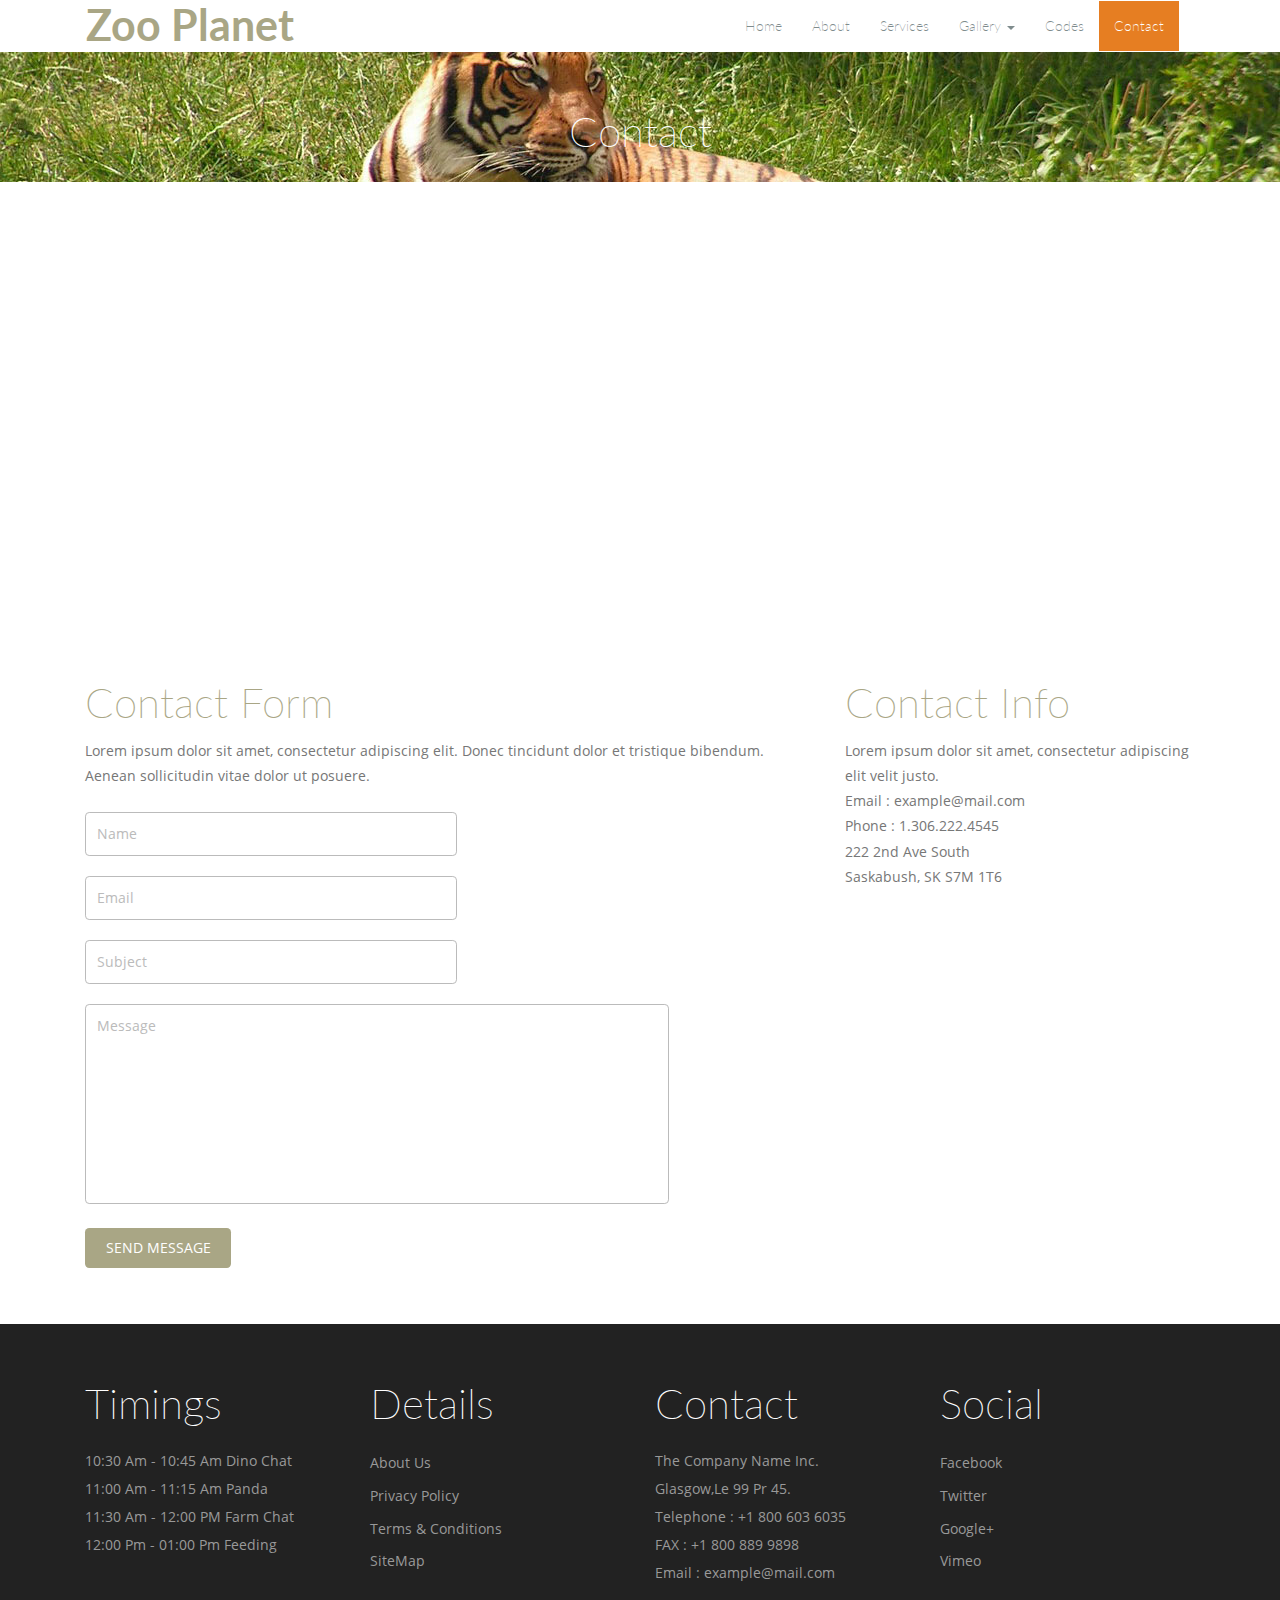
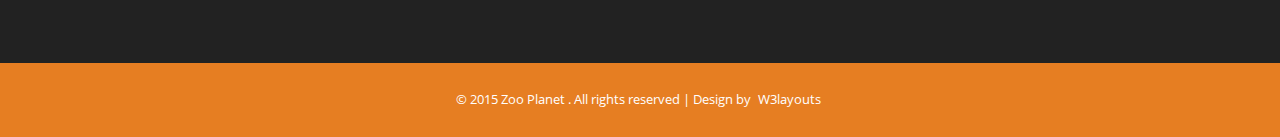
<file: contact.html>
<!--
Author: W3layouts
Author URL: http://w3layouts.com
License: Creative Commons Attribution 3.0 Unported
License URL: http://creativecommons.org/licenses/by/3.0/
-->
<!DOCTYPE HTML>
<html>
<head>
<title>Zoo Planet a Animals and Pets category Flat bootstrap Responsive  Website Template | Contact :: w3layouts</title>
<link href="css/bootstrap.css" rel="stylesheet" type="text/css" media="all">
<link href="css/style.css" rel="stylesheet" type="text/css" media="all" />
<meta name="viewport" content="width=device-width, initial-scale=1">
<meta http-equiv="Content-Type" content="text/html; charset=utf-8" />
<meta name="keywords" content="Zoo Planet Responsive web template, Bootstrap Web Templates, Flat Web Templates, Andriod Compatible web template, 
Smartphone Compatible web template, free webdesigns for Nokia, Samsung, LG, SonyErricsson, Motorola web design" />
<script type="application/x-javascript"> addEventListener("load", function() { setTimeout(hideURLbar, 0); }, false); function hideURLbar(){ window.scrollTo(0,1); } </script>
<script src="js/jquery-1.11.1.min.js"></script>
<script src="js/bootstrap.js"></script>
</head>
<body>
		<!--header-->
			<div class="header">
				<div class="container">
					<div class="header-top">
						<nav class="navbar navbar-default">
							<div class="container-fluid">
    <!-- Brand and toggle get grouped for better mobile display -->
								<div class="navbar-header">
									  <button type="button" class="navbar-toggle collapsed" data-toggle="collapse" data-target="#bs-example-navbar-collapse-1" aria-expanded="false">
											<span class="sr-only">Toggle navigation</span>
											<span class="icon-bar"></span>
											<span class="icon-bar"></span>
											<span class="icon-bar"></span>
									  </button>
									<div class="navbar-brand">
										<h1><a href="index.html">zoo planet</a></h1>
									</div>
								</div>

    <!-- Collect the nav links, forms, and other content for toggling -->
							<div class="collapse navbar-collapse" id="bs-example-navbar-collapse-1">
							  <ul class="nav navbar-nav">
									<li><a href="index.html">Home <span class="sr-only">(current)</span></a></li>
									<li><a href="about.html">About</a></li>
									<li><a href="services.html">Services</a></li>
									<li class="dropdown">
										<a href="#" class="dropdown-toggle" data-toggle="dropdown" role="button" aria-haspopup="true" aria-expanded="false">Gallery <span class="caret"></span></a>
								<ul class="dropdown-menu">
									<li><a href="gallery.html">Gallery1</a></li>
									<li><a href="gallery.html">Gallery2</a></li>
									<li><a href="gallery.html">Gallery3</a></li>
								</ul>
									</li>
									<li><a href="codes.html">Codes</a></li>
									<li class="active"><a href="contact.html">Contact</a></li>
								</ul>
							  
							</div><!-- /.navbar-collapse -->
  </div><!-- /.container-fluid -->
						</nav>

					</div>
				</div>
				</div>
					
		<div class="banner-header">
			<div class="container">
				<h2>contact</h2>
			</div>
			</div>
	<!--header-->
	 <div class="content">
 		<div class="contact">
 			<div class="container">
		 			<div class="contact-map">
						<iframe src="https://www.google.com/maps/embed?pb=!1m18!1m12!1m3!1d424396.3176723366!2d150.92243255000002!3d-33.7969235!2m3!1f0!2f0!3f0!3m2!1i1024!2i768!4f13.1!3m3!1m2!1s0x6b129838f39a743f%3A0x3017d681632a850!2sSydney+NSW%2C+Australia!5e0!3m2!1sen!2sin!4v1431587453420"></iframe>
					</div>
				<div class="contact_top">
			 		<div class="col-md-8 contact_left">
			 			<h3>Contact Form</h3>
			 			<p>Lorem ipsum dolor sit amet, consectetur adipiscing elit. Donec tincidunt dolor et tristique bibendum. Aenean sollicitudin vitae dolor ut posuere.</p>
					  <form>
						 <div class="form_details">
					          <input type="text" class="text" value="Name" onfocus="this.value = '';" onblur="if (this.value == '') {this.value = 'Name';}">
							  <input type="text" class="text" value="Email" onfocus="this.value = '';" onblur="if (this.value == '') {this.value = 'Email';}">
							  <input type="text" class="text" value="Subject" onfocus="this.value = '';" onblur="if (this.value == '') {this.value = 'Subject';}">
							  <textarea onfocus="this.value = '';" onblur="if (this.value == '') {this.value = 'Message';}">Message</textarea>
							  <div class="clearfix"> </div>
							 	 <div class="sub-button">
							  		<input type="submit" value="Send message">
								 </div>
						  </div>
						  </form>
				 </div>
			    <div class="col-md-4 company-right">
					   <div class="company_ad">
							<h3>Contact Info</h3>
							 <p>Lorem ipsum dolor sit amet, consectetur adipiscing elit velit justo.</p>
			      			<address>
	 							 <p>Email : <a href="mailto:example@mail.com">example@mail.com</a></p>
								 <p>Phone : 1.306.222.4545</p>
								 <p>222 2nd Ave South</p>
								 <p>Saskabush, SK   S7M 1T6</p>
							</address>
						</div>
				</div>	
				<div class="clearfix"> </div>
			</div>
		</div>
	</div>
	<!--specials-->
				<div class="specials-section">
					<div class="container">
						<div class="specials-grids">
							<div class="col-md-3 specials1">
								<h3>timings</h3>
									<p>10:30 Am - 10:45 Am Dino Chat</p>
									<p>11:00 Am - 11:15 Am Panda</p>
									<p>11:30 Am - 12:00 PM Farm Chat</p>
									<p>12:00 Pm - 01:00 Pm Feeding</p>
							</div>
							<div class="col-md-3 specials1">
								<h3> details</h3>
								<ul>
									<li><a href="about.html">About Us</a></li>
									<li><a href="#">Privacy Policy</a></li>
									<li><a href="#">Terms & Conditions</a></li>
									<li><a href="contact.html">SiteMap</a></li>
								</ul>
							</div>
							<div class="col-md-3 specials1">
								<h3>contact</h3>
								<address>
									<p>The Company Name Inc.</p>
									<p>Glasgow,Le 99 Pr 45.</p>
									<p>Telephone : +1 800 603 6035</p>
									<p>FAX : +1 800 889 9898</p>
									<p>Email : <a href="mailto:example@mail.com">example@mail.com</a></p>
								</address>
							</div>
							<div class="col-md-3 specials1">
								<h3>social</h3>
								<ul>
									<li><a href="#">facebook</a></li>
									<li><a href="#">twitter</a></li>
									<li><a href="#">google+</a></li>
									<li><a href="#">vimeo</a></li>
								</ul>
							</div>
							<div class="clearfix"></div>
						</div>
					</div>
				</div>
			</div>
			<!--footer-->
			<div class="footer-section">
				<div class="container">
					<div class="footer-top">
						<p>&copy; 2015 Zoo Planet . All rights reserved | Design by <a href="http://w3layouts.com">W3layouts</a></p>
					</div>
				</div>
			</div>
</body>
</html>
</file>
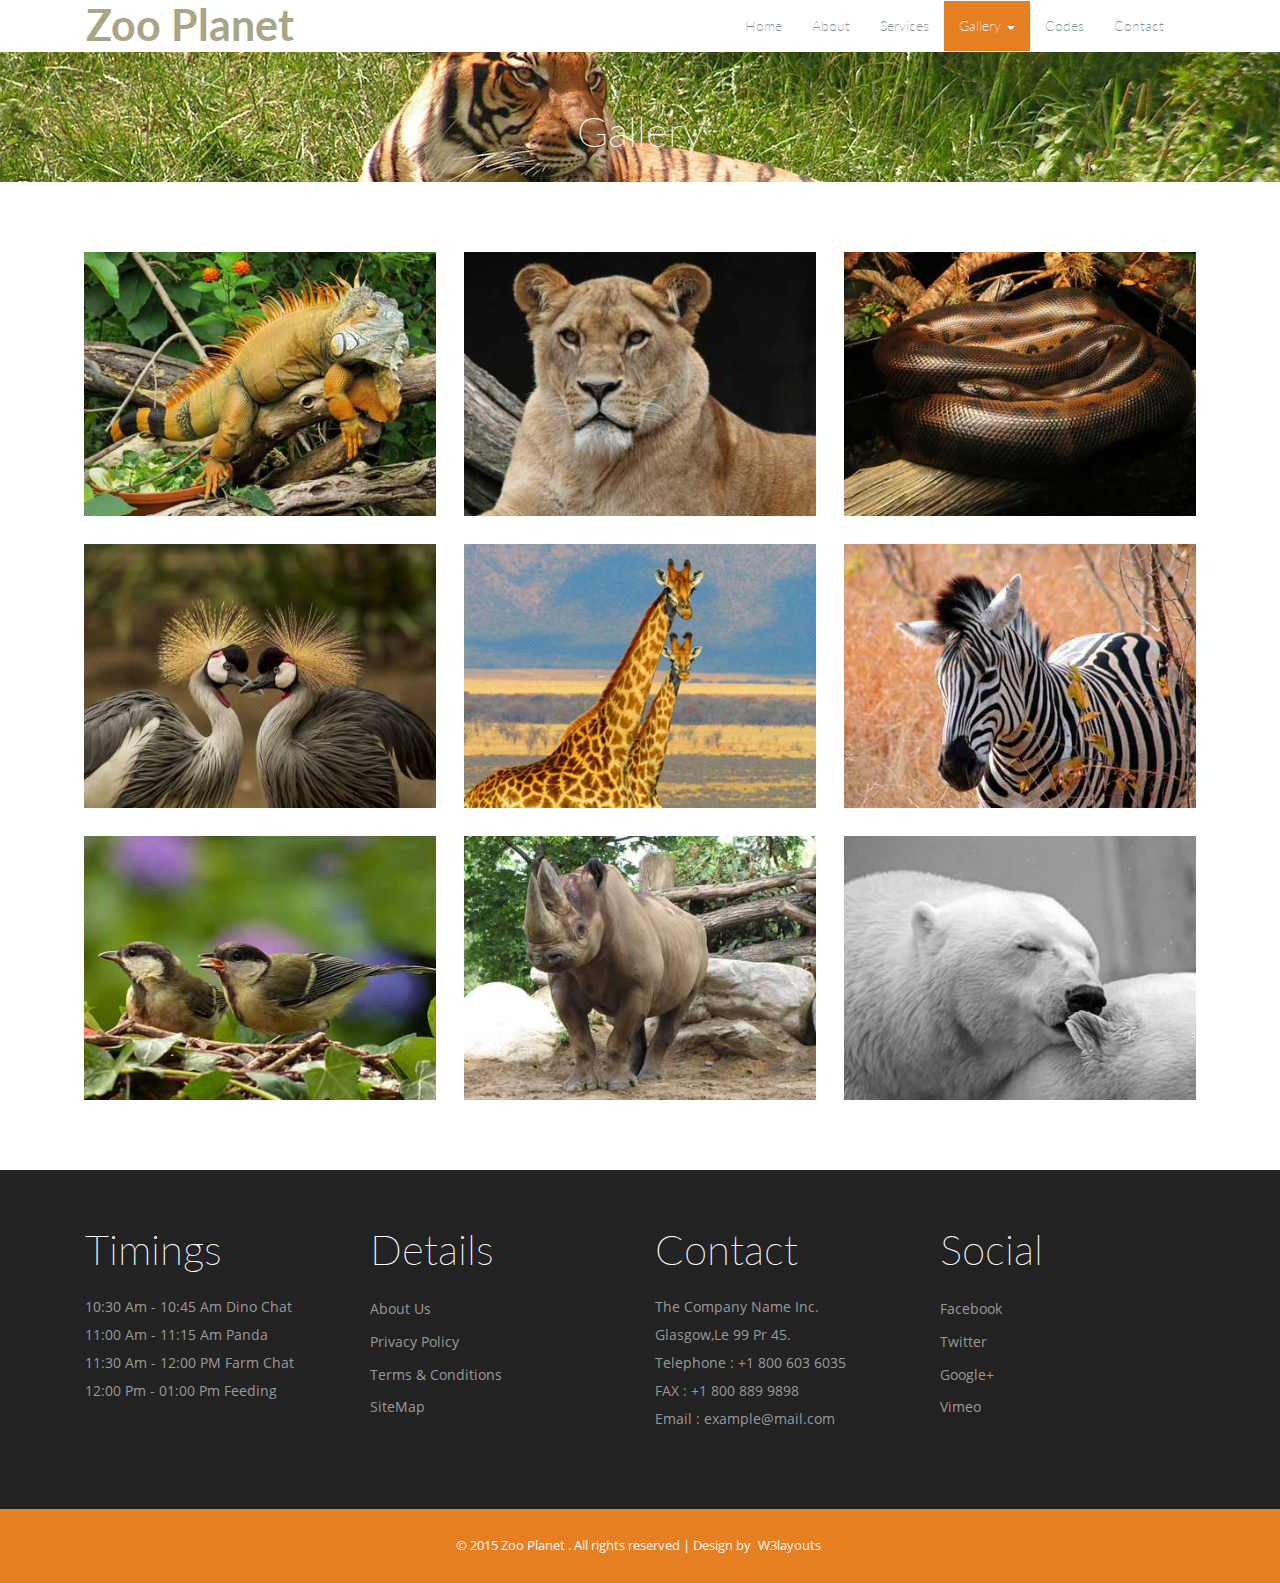
<file: gallery.html>
<!--
Author: W3layouts
Author URL: http://w3layouts.com
License: Creative Commons Attribution 3.0 Unported
License URL: http://creativecommons.org/licenses/by/3.0/
-->
<!DOCTYPE HTML>
<html>
<head>
<title>Zoo Planet a Animals and Pets category Flat bootstrap Responsive  Website Template | Gallery :: w3layouts</title>
<link href="css/bootstrap.css" rel="stylesheet" type="text/css" media="all">
<link href="css/style.css" rel="stylesheet" type="text/css" media="all" />
<meta name="viewport" content="width=device-width, initial-scale=1">
<meta http-equiv="Content-Type" content="text/html; charset=utf-8" />
<meta name="keywords" content="Zoo Planet Responsive web template, Bootstrap Web Templates, Flat Web Templates, Andriod Compatible web template, 
Smartphone Compatible web template, free webdesigns for Nokia, Samsung, LG, SonyErricsson, Motorola web design" />
<script type="application/x-javascript"> addEventListener("load", function() { setTimeout(hideURLbar, 0); }, false); function hideURLbar(){ window.scrollTo(0,1); } </script>
<script src="js/jquery-1.11.1.min.js"></script>
<script src="js/bootstrap.js"></script>
<!--lightbox-->
<link rel="stylesheet" type="text/css" href="css/jquery.lightbox.css">
<script src="js/jquery.lightbox.js"></script>
<script>
  // Initiate Lightbox
  $(function() {
    $('.gallery a').lightbox(); 
  });
</script>
<!--lightbox-->
</head>
<body>
		<!--header-->
			<div class="header">
				<div class="container">
					<div class="header-top">
						<nav class="navbar navbar-default">
							<div class="container-fluid">
    <!-- Brand and toggle get grouped for better mobile display -->
								<div class="navbar-header">
									  <button type="button" class="navbar-toggle collapsed" data-toggle="collapse" data-target="#bs-example-navbar-collapse-1" aria-expanded="false">
											<span class="sr-only">Toggle navigation</span>
											<span class="icon-bar"></span>
											<span class="icon-bar"></span>
											<span class="icon-bar"></span>
									  </button>
									<div class="navbar-brand">
										<h1><a href="index.html">zoo planet</a></h1>
									</div>
								</div>

    <!-- Collect the nav links, forms, and other content for toggling -->
							<div class="collapse navbar-collapse" id="bs-example-navbar-collapse-1">
							  <ul class="nav navbar-nav">
									<li><a href="index.html">Home <span class="sr-only">(current)</span></a></li>
									<li><a href="about.html">About</a></li>
									<li><a href="services.html">Services</a></li>
									<li class="dropdown active">
										<a href="#" class="dropdown-toggle" data-toggle="dropdown" role="button" aria-haspopup="true" aria-expanded="false">Gallery <span class="caret"></span></a>
								<ul class="dropdown-menu">
									<li><a href="gallery.html">Gallery1</a></li>
									<li><a href="gallery.html">Gallery2</a></li>
									<li><a href="gallery.html">Gallery3</a></li>
								</ul>
									</li>
									<li><a href="codes.html">Codes</a></li>
									<li><a href="contact.html">Contact</a></li>
								</ul>
							  
							</div><!-- /.navbar-collapse -->
  </div><!-- /.container-fluid -->
						</nav>

					</div>
				</div>
			</div>
		<div class="banner-header">
			<div class="container">
				<h2>gallery</h2>
			</div>
			</div>
	<div class="content">
	<!--gallery-->
			<div class="gallery-section">
					<div class="container">
					<div class="gallery-grids">
				<div class="col-md-4 gallery-grid">
					<div class="gallery">
						<a class="mask" href="images/g1.jpg"><img src="images/g1.jpg" class="img-responsive zoom-img" alt="/" title="image-name"></a>
					</div>	
				</div>
				<div class="col-md-4 gallery-grid">
					<div class="gallery">
						<a class="mask" href="images/g2.jpg"><img src="images/g2.jpg" class="img-responsive zoom-img" alt="/" title="image-name"></a>
					</div>	
				</div>
				<div class="col-md-4 gallery-grid">
					<div class="gallery">
						<a class="mask" href="images/g3.jpg"><img src="images/g3.jpg" class="img-responsive zoom-img" alt="/" title="image-name"></a>
					</div>	
				</div>
				<div class="clearfix"> </div>
			</div>
			<div class="gallery-grids">
				<div class="col-md-4 gallery-grid">
					<div class="gallery">
						<a class="mask" href="images/g4.jpg"><img src="images/g4.jpg" class="img-responsive zoom-img" alt="/" title="image-name"></a>
					</div>	
				</div>
				<div class="col-md-4 gallery-grid">
					<div class="gallery">
						<a class="mask" href="images/g5.jpg"><img src="images/g5.jpg" class="img-responsive zoom-img" alt="/" title="image-name"></a>
					</div>	
				</div>
				<div class="col-md-4 gallery-grid">
					<div class="gallery">
						<a class="mask" href="images/g6.jpg"><img src="images/g6.jpg" class="img-responsive zoom-img" alt="/" title="image-name"></a>
					</div>	
				</div>
				<div class="clearfix"> </div>
			</div>
			<div class="gallery-grids">
				<div class="col-md-4 gallery-grid">
					<div class="gallery">
							<a class="mask" href="images/g7.jpg"><img src="images/g7.jpg" class="img-responsive zoom-img" alt="/" title="image-name"></a>
						</div>	
				</div>
				<div class="col-md-4 gallery-grid">
					<div class="gallery">
							<a class="mask" href="images/g8.jpg"><img src="images/g8.jpg" class="img-responsive zoom-img" alt="/" title="image-name"></a>
						</div>	
				</div>
				<div class="col-md-4 gallery-grid">
					<div class="gallery">
							<a class="mask" href="images/g9.jpg"><img src="images/g9.jpg" class="img-responsive zoom-img" alt="/" title="image-name"></a>
						</div>	
				</div>
				<div class="clearfix"> </div>
			</div>
		</div>
	</div>
<!--gallery-->
<!--specials-->
				<div class="specials-section">
					<div class="container">
						<div class="specials-grids">
							<div class="col-md-3 specials1">
								<h3>timings</h3>
									<p>10:30 Am - 10:45 Am Dino Chat</p>
									<p>11:00 Am - 11:15 Am Panda</p>
									<p>11:30 Am - 12:00 PM Farm Chat</p>
									<p>12:00 Pm - 01:00 Pm Feeding</p>
							</div>
							<div class="col-md-3 specials1">
								<h3> details</h3>
								<ul>
									<li><a href="about.html">About Us</a></li>
									<li><a href="#">Privacy Policy</a></li>
									<li><a href="#">Terms & Conditions</a></li>
									<li><a href="contact.html">SiteMap</a></li>
								</ul>
							</div>
							<div class="col-md-3 specials1">
								<h3>contact</h3>
								<address>
									<p>The Company Name Inc.</p>
									<p>Glasgow,Le 99 Pr 45.</p>
									<p>Telephone : +1 800 603 6035</p>
									<p>FAX : +1 800 889 9898</p>
									<p>Email : <a href="mailto:example@mail.com">example@mail.com</a></p>
								</address>
							</div>
							<div class="col-md-3 specials1">
								<h3>social</h3>
								<ul>
									<li><a href="#">facebook</a></li>
									<li><a href="#">twitter</a></li>
									<li><a href="#">google+</a></li>
									<li><a href="#">vimeo</a></li>
								</ul>
							</div>
							<div class="clearfix"></div>
						</div>
					</div>
				</div>
			</div>
			<!--footer-->
			<div class="footer-section">
				<div class="container">
					<div class="footer-top">
						<p>&copy; 2015 Zoo Planet . All rights reserved | Design by <a href="http://w3layouts.com">W3layouts</a></p>
					</div>
				</div>
			</div>
</body>
</html>
</file>
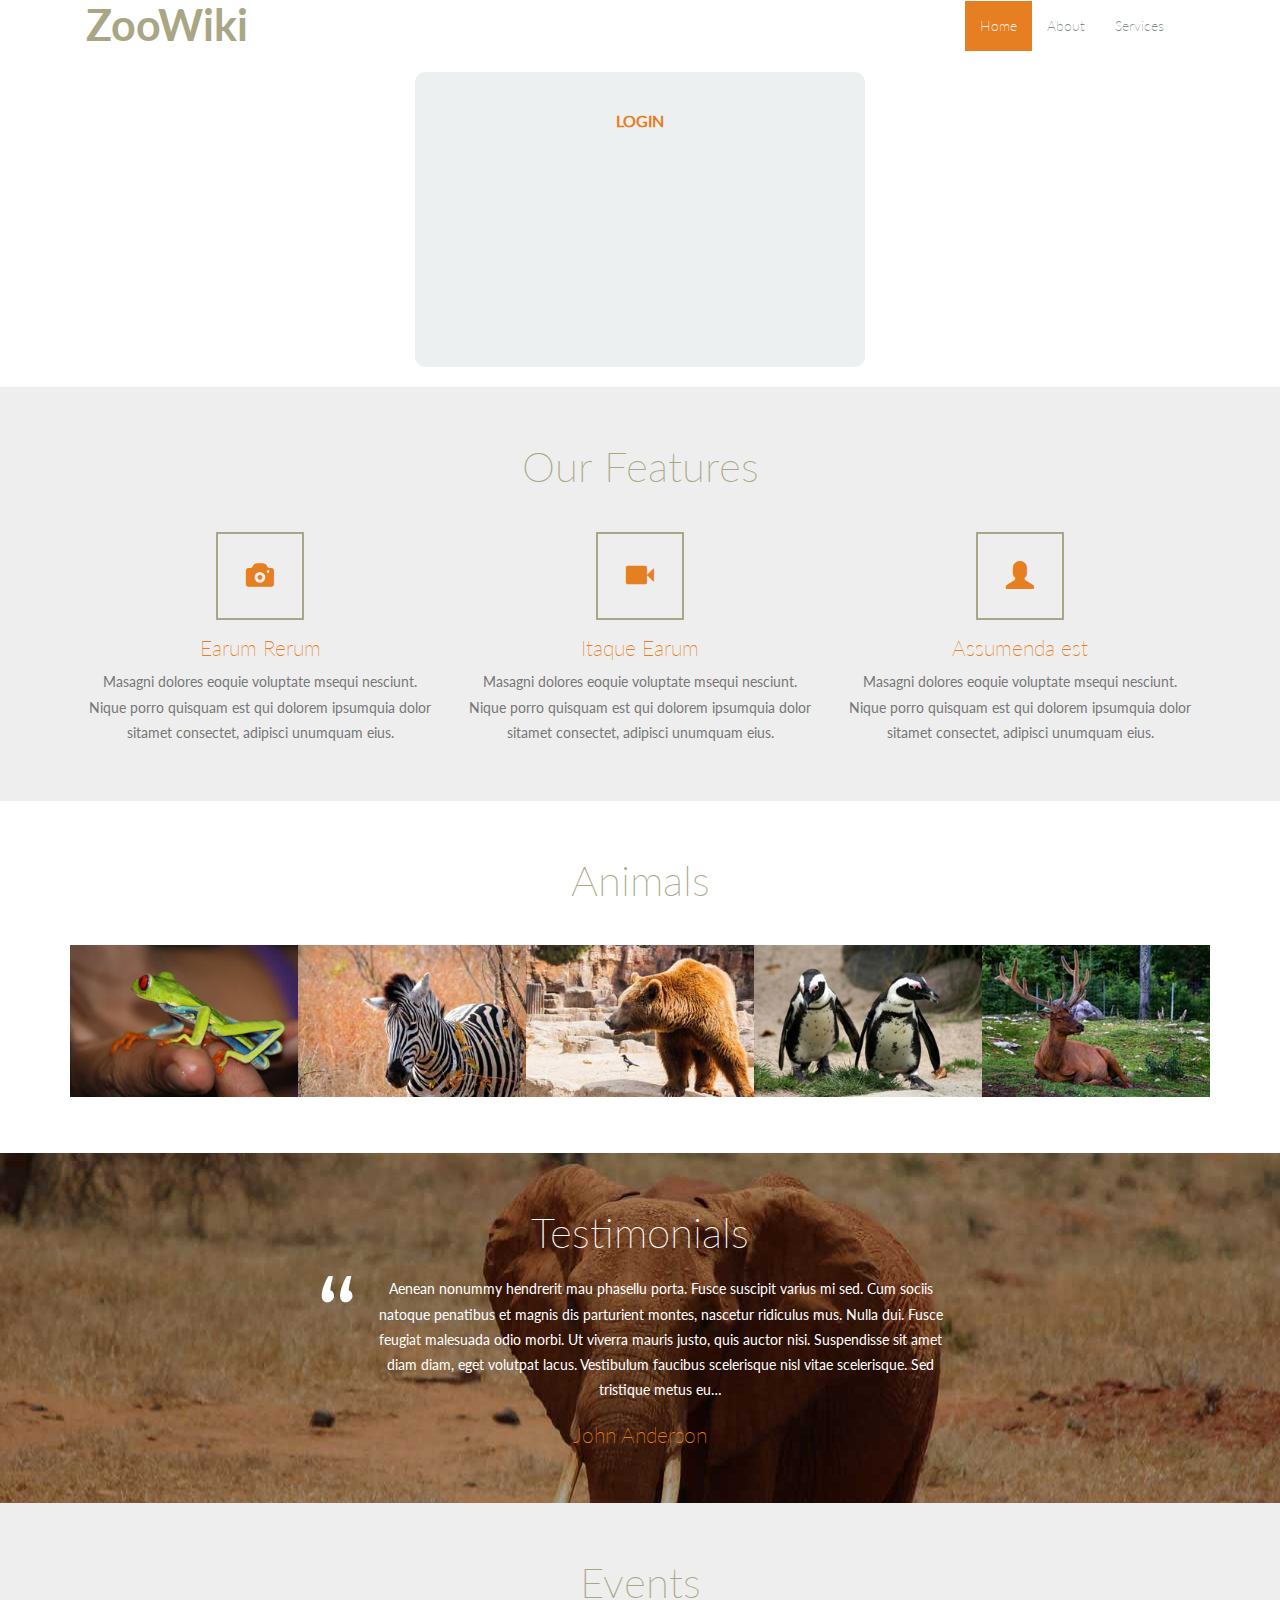
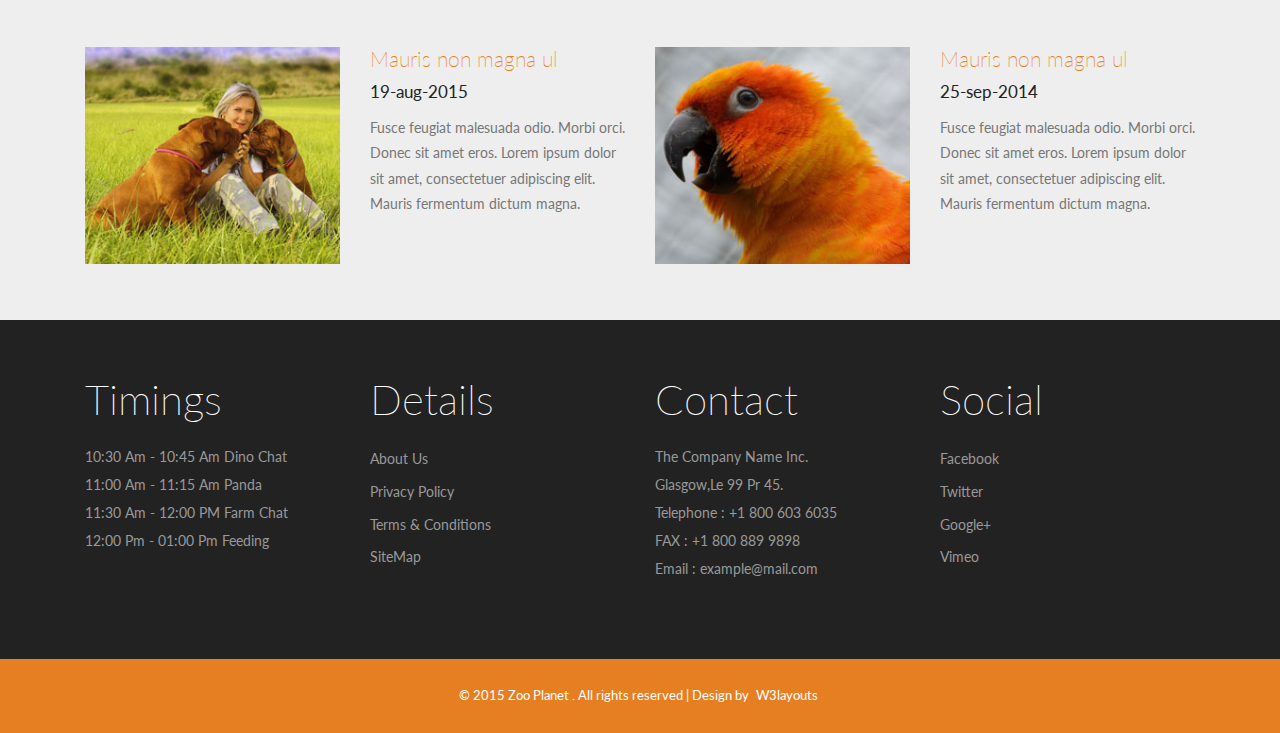
<file: login_form.html>
<!--
Author: W3layouts
Author URL: http://w3layouts.com
License: Creative Commons Attribution 3.0 Unported
License URL: http://creativecommons.org/licenses/by/3.0/
-->
<!DOCTYPE HTML>
<html>
<head>
<title>Zoo Planet a Animals and Pets category Flat bootstrap Responsive  Website Template | Home :: w3layouts</title>
<link href="css/bootstrap.css" rel="stylesheet" type="text/css" media="all">
<link href="css/style.css" rel="stylesheet" type="text/css" media="all" />
<link href="css/login_form.css" rel="stylesheet" type="text/css" media="all" />

<meta name="viewport" content="width=device-width, initial-scale=1">
<meta http-equiv="Content-Type" content="text/html; charset=utf-8" />
<meta name="keywords" content="Zoo Planet Responsive web template, Bootstrap Web Templates, Flat Web Templates, Andriod Compatible web template,
Smartphone Compatible web template, free webdesigns for Nokia, Samsung, LG, SonyErricsson, Motorola web design" />
<script type="application/x-javascript"> addEventListener("load", function() { setTimeout(hideURLbar, 0); }, false); function hideURLbar(){ window.scrollTo(0,1); } </script>
<script src="js/jquery-1.11.1.min.js"></script>
<script src="js/bootstrap.js"></script>
</head>
<body>
		<!--header-->
			<div class="header">
				<div class="container">
					<div class="header-top">
						<nav class="navbar navbar-default">
							<div class="container-fluid">
    <!-- Brand and toggle get grouped for better mobile display -->
								<div class="navbar-header">
									  <button type="button" class="navbar-toggle collapsed" data-toggle="collapse" data-target="#bs-example-navbar-collapse-1" aria-expanded="false">
											<span class="sr-only">Toggle navigation</span>
											<span class="icon-bar"></span>
											<span class="icon-bar"></span>
											<span class="icon-bar"></span>
									  </button>
									<div class="navbar-brand">
										<h1><a href="index.html">zooWiki</a></h1>
									</div>
								</div>

    <!-- Collect the nav links, forms, and other content for toggling -->
							<div class="collapse navbar-collapse" id="bs-example-navbar-collapse-1">
							  <ul class="nav navbar-nav">
									<li class="active"><a href="index.html">Home <span class="sr-only">(current)</span></a></li>
									<li><a href="about.html">About</a></li>
									<li><a href="services.html">Services</a></li>
									<!-- <li class="dropdown">
										<a href="#" class="dropdown-toggle" data-toggle="dropdown" role="button" aria-haspopup="true" aria-expanded="false">Gallery <span class="caret"></span></a>
								<ul class="dropdown-menu">
									<li><a href="gallery.html">Gallery1</a></li>
									<li><a href="gallery.html">Gallery2</a></li>
									<li><a href="gallery.html">Gallery3</a></li>
								</ul>
									</li>
									<li><a href="codes.html">Codes</a></li>
									<li><a href="contact.html">Contact</a></li>
								</ul> -->

							</div><!-- /.navbar-collapse -->
  </div><!-- /.container-fluid -->
						</nav>

					</div>
				</div>
			</div>

			<!--welcome-->
			<div class="content">
				<div class="wrapper fadeInDown">
  			<div id="formContent">
    	<!-- Tabs Titles -->

    <!-- Login Form -->
    	<form>
				<h2>Login</h2>
      	<input type="text" id="login" class="fadeIn second" name="login" placeholder="Nickname">
      	<input type="text" id="password" class="fadeIn third" name="login" placeholder="Password">
      	<input type="submit" class="fadeIn fourth" value="Log In">
    	</form>

    <!-- Remind Passowrd -->
    <!-- <div id="formFooter">
      <a class="underlineHover" href="#">Forgot Password?</a>
    </div> -->

  </div>
</div>
</div>
			<!--welcome-->
						<!--feature-->
				<div class="feature">
					<div class="container">
						<h3>Our Features</h3>
						<div class="feature-grids">
								<div class="col-md-4 feature-grid">
										<span class="glyphicon glyphicon-camera" aria-hidden="true"></span>
										<h4>Earum Rerum</h4>
										<p>Masagni dolores eoquie voluptate msequi nesciunt. Nique porro quisquam est qui dolorem ipsumquia dolor sitamet consectet, adipisci unumquam eius.</p>
									</div>
									<div class="col-md-4 feature-grid">
										<span class="glyphicon glyphicon-facetime-video" aria-hidden="true"></span>
										<h4>Itaque Earum</h4>
										<p>Masagni dolores eoquie voluptate msequi nesciunt. Nique porro quisquam est qui dolorem ipsumquia dolor sitamet consectet, adipisci unumquam eius.</p>
									</div>
									<div class="col-md-4 feature-grid">
										<span class="glyphicon glyphicon-user" aria-hidden="true"></span>
										<h4>Assumenda est</h4>
										<p>Masagni dolores eoquie voluptate msequi nesciunt. Nique porro quisquam est qui dolorem ipsumquia dolor sitamet consectet, adipisci unumquam eius.</p>
									</div>
									<div class="clearfix"></div>
								</div>
					</div>
				</div>
				<!--feature-->
				<!--animals-->
					<div class="animals">
						<div class="container">
							<h3>animals</h3>
							<div class="clients">
								<ul id="flexiselDemo3">
									<li><img src="images/m1.jpg" class="img-responsive" alt=""/></li>
									<li><img src="images/m2.jpg" class="img-responsive" alt=""/></li>
									<li><img src="images/m3.jpg" class="img-responsive" alt=""/></li>
									<li><img src="images/m4.jpg" class="img-responsive" alt=""/></li>
									<li><img src="images/m5.jpg" class="img-responsive" alt=""/></li>
									<li><img src="images/m1.jpg" class="img-responsive" alt=""/></li>
									<li><img src="images/m2.jpg" class="img-responsive" alt=""/></li>
									<li><img src="images/m3.jpg" class="img-responsive" alt=""/></li>
									<li><img src="images/m4.jpg" class="img-responsive" alt=""/></li>
									<li><img src="images/m5.jpg" class="img-responsive" alt=""/></li>
								</ul>
									<script type="text/javascript">
								$(window).load(function() {

								  $("#flexiselDemo3").flexisel({
										visibleItems: 5,
										animationSpeed: 1000,
										autoPlay: true,
										autoPlaySpeed: 3000,
										pauseOnHover: true,
										enableResponsiveBreakpoints: true,
										responsiveBreakpoints: {
											portrait: {
												changePoint:480,
												visibleItems: 1
											},
											landscape: {
												changePoint:640,
												visibleItems: 2
											},
											tablet: {
												changePoint:768,
												visibleItems: 3
											}
										}
									});
									});
								</script>
								<script type="text/javascript" src="js/jquery.flexisel.js"></script>
							<div class="clearfix"></div>
						</div>
					</div>
				</div>
			<!--models-->
			<!--testimonials-->
			<div class="testimonials">
				<div class="container">
					<h3>testimonials</h3>
					<p>Aenean nonummy hendrerit mau phasellu porta. Fusce suscipit varius mi sed. Cum sociis natoque penatibus et magnis dis parturient montes, nascetur ridiculus mus. Nulla dui. Fusce feugiat malesuada odio morbi. Ut viverra mauris justo, quis auctor nisi. Suspendisse sit amet diam diam, eget volutpat lacus. Vestibulum faucibus scelerisque nisl vitae scelerisque. Sed tristique metus eu…</p>
					<h4><a href="#">John Anderson</a></h4>
				</div>
			</div>
			<!--testimonials-->

						<!--events-->
							<div class="events">
								<div class="container">
									<h3>events</h3>
									<div class="events-grids">
											<div class="col-md-3 event-grid">
												<a href="#" class="mask">
												<img src="images/e1.jpg" class="img-responsive zoom-img" alt=""></a>
											</div>
											<div class="col-md-3 event-grid1">
												<h4>Mauris non magna ul </h4>
												<h5>19-aug-2015</h5>
												<p>Fusce feugiat malesuada odio. Morbi orci. Donec sit amet eros. Lorem ipsum dolor sit amet, consectetuer adipiscing elit. Mauris fermentum dictum magna.</p>
											</div>
											<div class="col-md-3 event-grid">
												<a href="#" class="mask">
												 <img src="images/e2.jpg" class="img-responsive zoom-img" alt=""></a>
											</div>
											<div class="col-md-3 event-grid1">
												<h4>Mauris non magna ul </h4>
												<h5>25-sep-2014</h5>
												<p>Fusce feugiat malesuada odio. Morbi orci. Donec sit amet eros. Lorem ipsum dolor sit amet, consectetuer adipiscing elit. Mauris fermentum dictum magna.</p>
											</div>
										<div class="clearfix"></div>
								</div>
							</div>
							</div>
						<!--events-->
						<!--specials-->
				<div class="specials-section">
					<div class="container">
						<div class="specials-grids">
							<div class="col-md-3 specials1">
								<h3>timings</h3>
									<p>10:30 Am - 10:45 Am Dino Chat</p>
									<p>11:00 Am - 11:15 Am Panda</p>
									<p>11:30 Am - 12:00 PM Farm Chat</p>
									<p>12:00 Pm - 01:00 Pm Feeding</p>
							</div>
							<div class="col-md-3 specials1">
								<h3> details</h3>
								<ul>
									<li><a href="about.html">About Us</a></li>
									<li><a href="#">Privacy Policy</a></li>
									<li><a href="#">Terms & Conditions</a></li>
									<li><a href="contact.html">SiteMap</a></li>
								</ul>
							</div>
							<div class="col-md-3 specials1">
								<h3>contact</h3>
								<address>
									<p>The Company Name Inc.</p>
									<p>Glasgow,Le 99 Pr 45.</p>
									<p>Telephone : +1 800 603 6035</p>
									<p>FAX : +1 800 889 9898</p>
									<p>Email : <a href="mailto:example@mail.com">example@mail.com</a></p>
								</address>
							</div>
							<div class="col-md-3 specials1">
								<h3>social</h3>
								<ul>
									<li><a href="#">facebook</a></li>
									<li><a href="#">twitter</a></li>
									<li><a href="#">google+</a></li>
									<li><a href="#">vimeo</a></li>
								</ul>
							</div>
							<div class="clearfix"></div>
						</div>
					</div>
				</div>
			</div>
			<!--footer-->
			<div class="footer-section">
				<div class="container">
					<div class="footer-top">
						<p>&copy; 2015 Zoo Planet . All rights reserved | Design by <a href="http://w3layouts.com">W3layouts</a></p>
					</div>
				</div>
			</div>
</body>
</html>
</file>
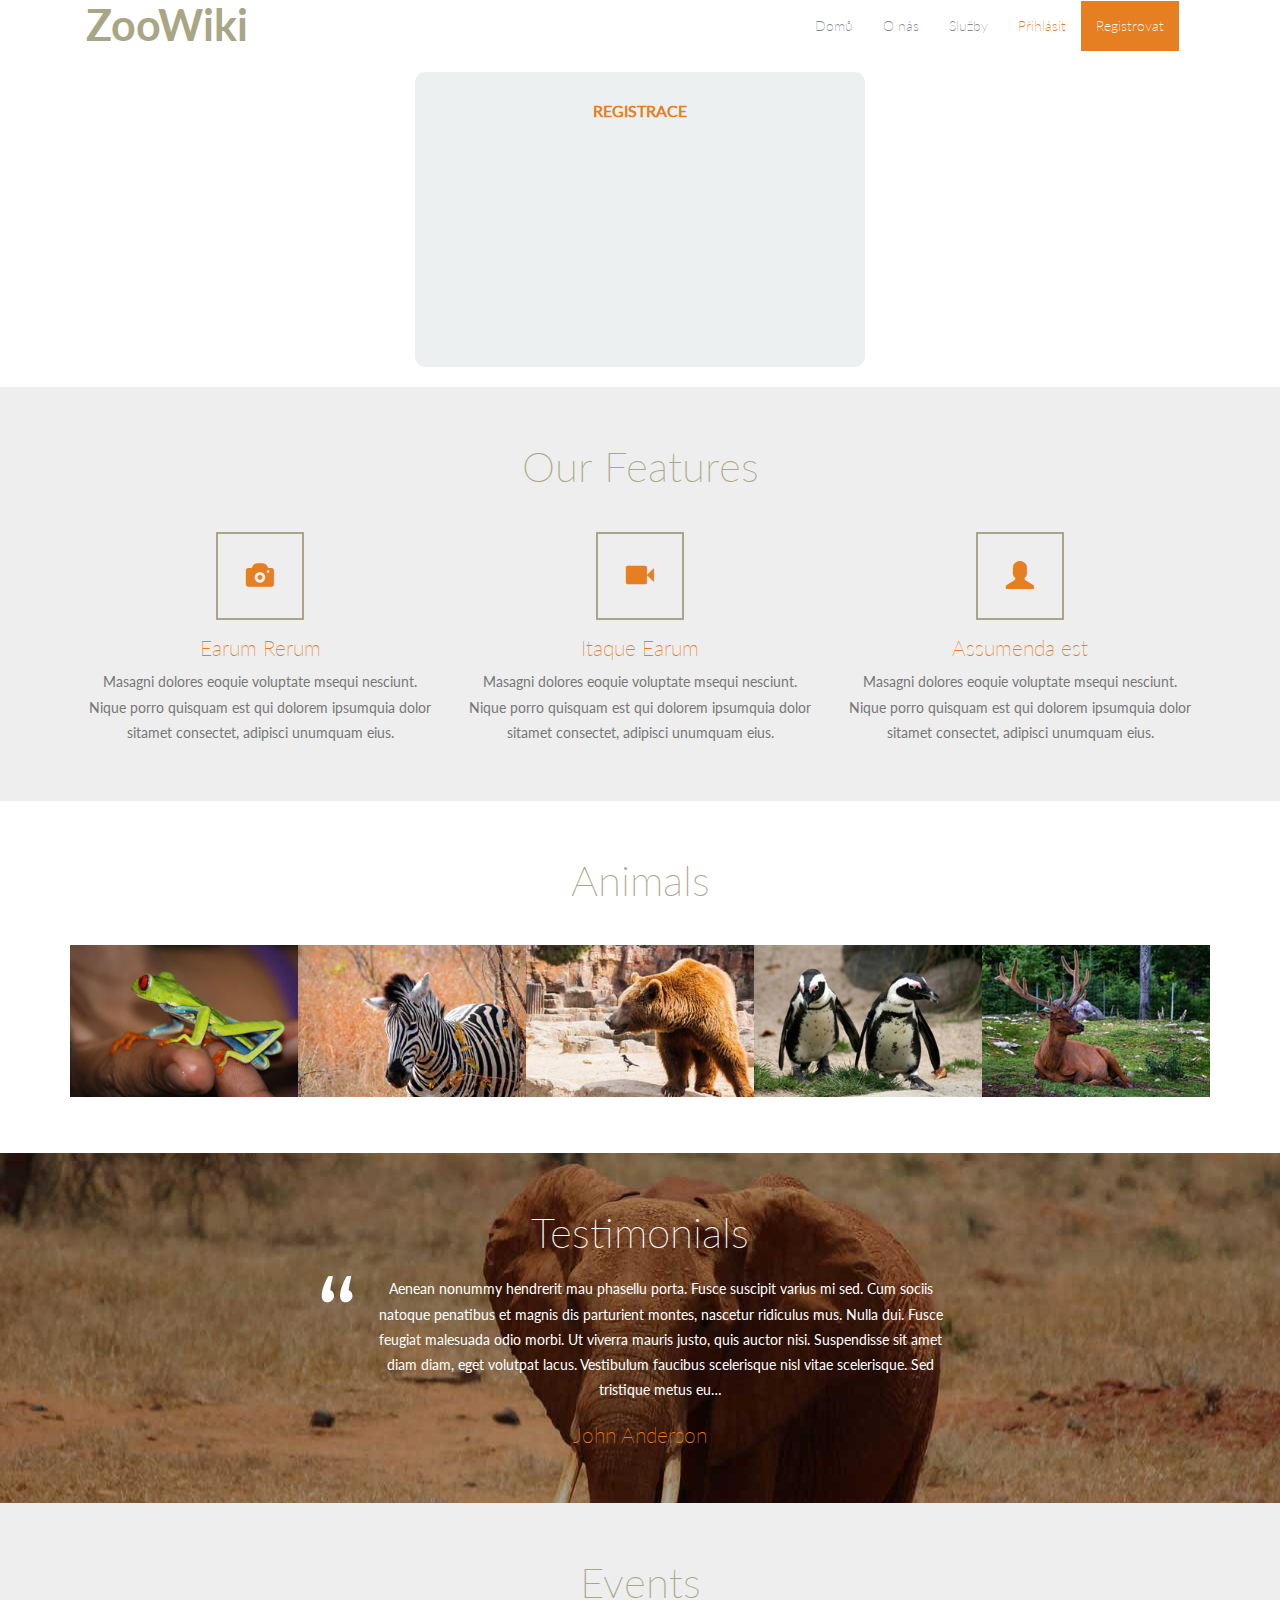
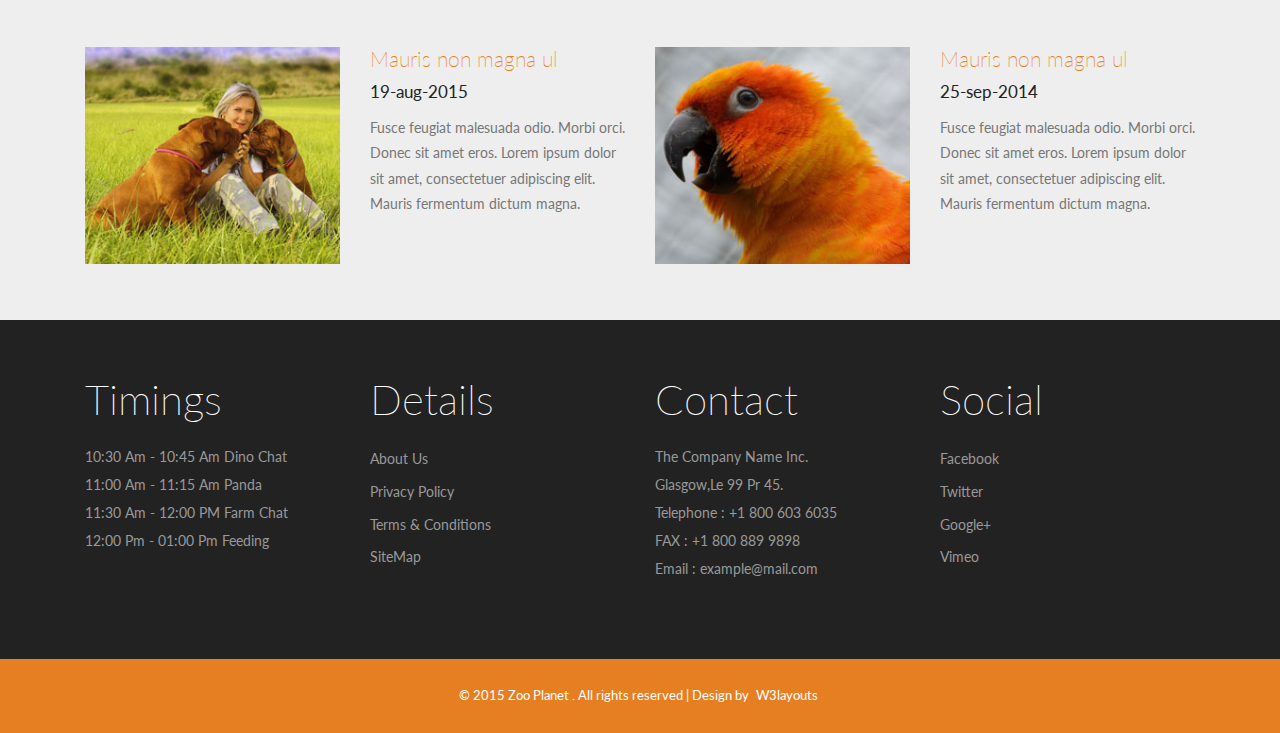
<file: register_form.html>
<!--
Author: W3layouts
Author URL: http://w3layouts.com
License: Creative Commons Attribution 3.0 Unported
License URL: http://creativecommons.org/licenses/by/3.0/
-->
<!DOCTYPE HTML>
<html>
<head>
<title>Zoo Planet a Animals and Pets category Flat bootstrap Responsive  Website Template | Home :: w3layouts</title>
<link href="css/bootstrap.css" rel="stylesheet" type="text/css" media="all">
<link href="css/style.css" rel="stylesheet" type="text/css" media="all" />
<link href="css/register_form.css" rel="stylesheet" type="text/css" media="all" />

<meta name="viewport" content="width=device-width, initial-scale=1">
<meta http-equiv="Content-Type" content="text/html; charset=utf-8" />
<meta name="keywords" content="Zoo Planet Responsive web template, Bootstrap Web Templates, Flat Web Templates, Andriod Compatible web template,
Smartphone Compatible web template, free webdesigns for Nokia, Samsung, LG, SonyErricsson, Motorola web design" />
<script type="application/x-javascript"> addEventListener("load", function() { setTimeout(hideURLbar, 0); }, false); function hideURLbar(){ window.scrollTo(0,1); } </script>
<script src="js/jquery-1.11.1.min.js"></script>
<script src="js/bootstrap.js"></script>
</head>
<body>
		<!--header-->
		<div class="header">
			<div class="container">
				<div class="header-top">
					<nav class="navbar navbar-default">
						<div class="container-fluid">
							<!-- Brand and toggle get grouped for better mobile display -->
							<div class="navbar-header">
								<button type="button" class="navbar-toggle collapsed" data-toggle="collapse" data-target="#bs-example-navbar-collapse-1" aria-expanded="false">
									<span class="sr-only">Toggle navigation</span>
									<span class="icon-bar"></span>
									<span class="icon-bar"></span>
									<span class="icon-bar"></span>
								</button>
								<div class="navbar-brand">
									<h1><a href="index.html">zooWiki</a></h1>
								</div>
							</div>

							<!-- Collect the nav links, forms, and other content for toggling -->
							<div class="collapse navbar-collapse" id="bs-example-navbar-collapse-1">
								<ul class="nav navbar-nav">
									<li><a href="index.html">Domů <span class="sr-only">(current)</span></a></li>
									<li><a href="about.html">O nás</a></li>
									<li><a href="services.html">Služby</a></li>
									<li class="login"><a href="login_form.html">Přihlásit</a></li>
									<li class="register, active"><a href="register_form.html">Registrovat</a></li>
									<!-- <li class="dropdown">
											<a href="#" class="dropdown-toggle" data-toggle="dropdown" role="button" aria-haspopup="true" aria-expanded="false">Gallery <span class="caret"></span></a>
									<ul class="dropdown-menu">
										<li><a href="gallery.html">Gallery1</a></li>
										<li><a href="gallery.html">Gallery2</a></li>
										<li><a href="gallery.html">Gallery3</a></li>
									</ul>
										</li>
										<li><a href="codes.html">Codes</a></li>
										<li><a href="contact.html">Contact</a></li>
									</ul> -->

							</div><!-- /.navbar-collapse -->
						</div><!-- /.container-fluid -->
					</nav>

				</div>
			</div>
		</div>

			<!--welcome-->
			<div class="content">
				<div class="wrapper fadeInDown">
  			<div id="formContent">
    	<!-- Tabs Titles -->

    <!-- Login Form -->
    	<form>
				<h2>Registrace</h2>
      	<input type="text" id="name" class="fadeIn second" name="register" placeholder="Jméno">
				<input type="text" id="surname" class="fadeIn second" name="register" placeholder="Příjmení">
				
				<input type="text" id="surname" class="fadeIn second" name="register" placeholder="Přezdívka">
      	<input type="password" id="password" class="fadeIn third" name="register" placeholder="Heslo">
      	<input type="submit" class="fadeIn fourth" value="Registrovat">
    	</form>

    <!-- Remind Passowrd -->
    <!-- <div id="formFooter">
      <a class="underlineHover" href="#">Forgot Password?</a>
    </div> -->

  </div>
</div>
</div>
			<!--welcome-->
						<!--feature-->
				<div class="feature">
					<div class="container">
						<h3>Our Features</h3>
						<div class="feature-grids">
								<div class="col-md-4 feature-grid">
										<span class="glyphicon glyphicon-camera" aria-hidden="true"></span>
										<h4>Earum Rerum</h4>
										<p>Masagni dolores eoquie voluptate msequi nesciunt. Nique porro quisquam est qui dolorem ipsumquia dolor sitamet consectet, adipisci unumquam eius.</p>
									</div>
									<div class="col-md-4 feature-grid">
										<span class="glyphicon glyphicon-facetime-video" aria-hidden="true"></span>
										<h4>Itaque Earum</h4>
										<p>Masagni dolores eoquie voluptate msequi nesciunt. Nique porro quisquam est qui dolorem ipsumquia dolor sitamet consectet, adipisci unumquam eius.</p>
									</div>
									<div class="col-md-4 feature-grid">
										<span class="glyphicon glyphicon-user" aria-hidden="true"></span>
										<h4>Assumenda est</h4>
										<p>Masagni dolores eoquie voluptate msequi nesciunt. Nique porro quisquam est qui dolorem ipsumquia dolor sitamet consectet, adipisci unumquam eius.</p>
									</div>
									<div class="clearfix"></div>
								</div>
					</div>
				</div>
				<!--feature-->
				<!--animals-->
					<div class="animals">
						<div class="container">
							<h3>animals</h3>
							<div class="clients">
								<ul id="flexiselDemo3">
									<li><img src="images/m1.jpg" class="img-responsive" alt=""/></li>
									<li><img src="images/m2.jpg" class="img-responsive" alt=""/></li>
									<li><img src="images/m3.jpg" class="img-responsive" alt=""/></li>
									<li><img src="images/m4.jpg" class="img-responsive" alt=""/></li>
									<li><img src="images/m5.jpg" class="img-responsive" alt=""/></li>
									<li><img src="images/m1.jpg" class="img-responsive" alt=""/></li>
									<li><img src="images/m2.jpg" class="img-responsive" alt=""/></li>
									<li><img src="images/m3.jpg" class="img-responsive" alt=""/></li>
									<li><img src="images/m4.jpg" class="img-responsive" alt=""/></li>
									<li><img src="images/m5.jpg" class="img-responsive" alt=""/></li>
								</ul>
									<script type="text/javascript">
								$(window).load(function() {

								  $("#flexiselDemo3").flexisel({
										visibleItems: 5,
										animationSpeed: 1000,
										autoPlay: true,
										autoPlaySpeed: 3000,
										pauseOnHover: true,
										enableResponsiveBreakpoints: true,
										responsiveBreakpoints: {
											portrait: {
												changePoint:480,
												visibleItems: 1
											},
											landscape: {
												changePoint:640,
												visibleItems: 2
											},
											tablet: {
												changePoint:768,
												visibleItems: 3
											}
										}
									});
									});
								</script>
								<script type="text/javascript" src="js/jquery.flexisel.js"></script>
							<div class="clearfix"></div>
						</div>
					</div>
				</div>
			<!--models-->
			<!--testimonials-->
			<div class="testimonials">
				<div class="container">
					<h3>testimonials</h3>
					<p>Aenean nonummy hendrerit mau phasellu porta. Fusce suscipit varius mi sed. Cum sociis natoque penatibus et magnis dis parturient montes, nascetur ridiculus mus. Nulla dui. Fusce feugiat malesuada odio morbi. Ut viverra mauris justo, quis auctor nisi. Suspendisse sit amet diam diam, eget volutpat lacus. Vestibulum faucibus scelerisque nisl vitae scelerisque. Sed tristique metus eu…</p>
					<h4><a href="#">John Anderson</a></h4>
				</div>
			</div>
			<!--testimonials-->

						<!--events-->
							<div class="events">
								<div class="container">
									<h3>events</h3>
									<div class="events-grids">
											<div class="col-md-3 event-grid">
												<a href="#" class="mask">
												<img src="images/e1.jpg" class="img-responsive zoom-img" alt=""></a>
											</div>
											<div class="col-md-3 event-grid1">
												<h4>Mauris non magna ul </h4>
												<h5>19-aug-2015</h5>
												<p>Fusce feugiat malesuada odio. Morbi orci. Donec sit amet eros. Lorem ipsum dolor sit amet, consectetuer adipiscing elit. Mauris fermentum dictum magna.</p>
											</div>
											<div class="col-md-3 event-grid">
												<a href="#" class="mask">
												 <img src="images/e2.jpg" class="img-responsive zoom-img" alt=""></a>
											</div>
											<div class="col-md-3 event-grid1">
												<h4>Mauris non magna ul </h4>
												<h5>25-sep-2014</h5>
												<p>Fusce feugiat malesuada odio. Morbi orci. Donec sit amet eros. Lorem ipsum dolor sit amet, consectetuer adipiscing elit. Mauris fermentum dictum magna.</p>
											</div>
										<div class="clearfix"></div>
								</div>
							</div>
							</div>
						<!--events-->
						<!--specials-->
				<div class="specials-section">
					<div class="container">
						<div class="specials-grids">
							<div class="col-md-3 specials1">
								<h3>timings</h3>
									<p>10:30 Am - 10:45 Am Dino Chat</p>
									<p>11:00 Am - 11:15 Am Panda</p>
									<p>11:30 Am - 12:00 PM Farm Chat</p>
									<p>12:00 Pm - 01:00 Pm Feeding</p>
							</div>
							<div class="col-md-3 specials1">
								<h3> details</h3>
								<ul>
									<li><a href="about.html">About Us</a></li>
									<li><a href="#">Privacy Policy</a></li>
									<li><a href="#">Terms & Conditions</a></li>
									<li><a href="contact.html">SiteMap</a></li>
								</ul>
							</div>
							<div class="col-md-3 specials1">
								<h3>contact</h3>
								<address>
									<p>The Company Name Inc.</p>
									<p>Glasgow,Le 99 Pr 45.</p>
									<p>Telephone : +1 800 603 6035</p>
									<p>FAX : +1 800 889 9898</p>
									<p>Email : <a href="mailto:example@mail.com">example@mail.com</a></p>
								</address>
							</div>
							<div class="col-md-3 specials1">
								<h3>social</h3>
								<ul>
									<li><a href="#">facebook</a></li>
									<li><a href="#">twitter</a></li>
									<li><a href="#">google+</a></li>
									<li><a href="#">vimeo</a></li>
								</ul>
							</div>
							<div class="clearfix"></div>
						</div>
					</div>
				</div>
			</div>
			<!--footer-->
			<div class="footer-section">
				<div class="container">
					<div class="footer-top">
						<p>&copy; 2015 Zoo Planet . All rights reserved | Design by <a href="http://w3layouts.com">W3layouts</a></p>
					</div>
				</div>
			</div>
</body>
</html>
</file>
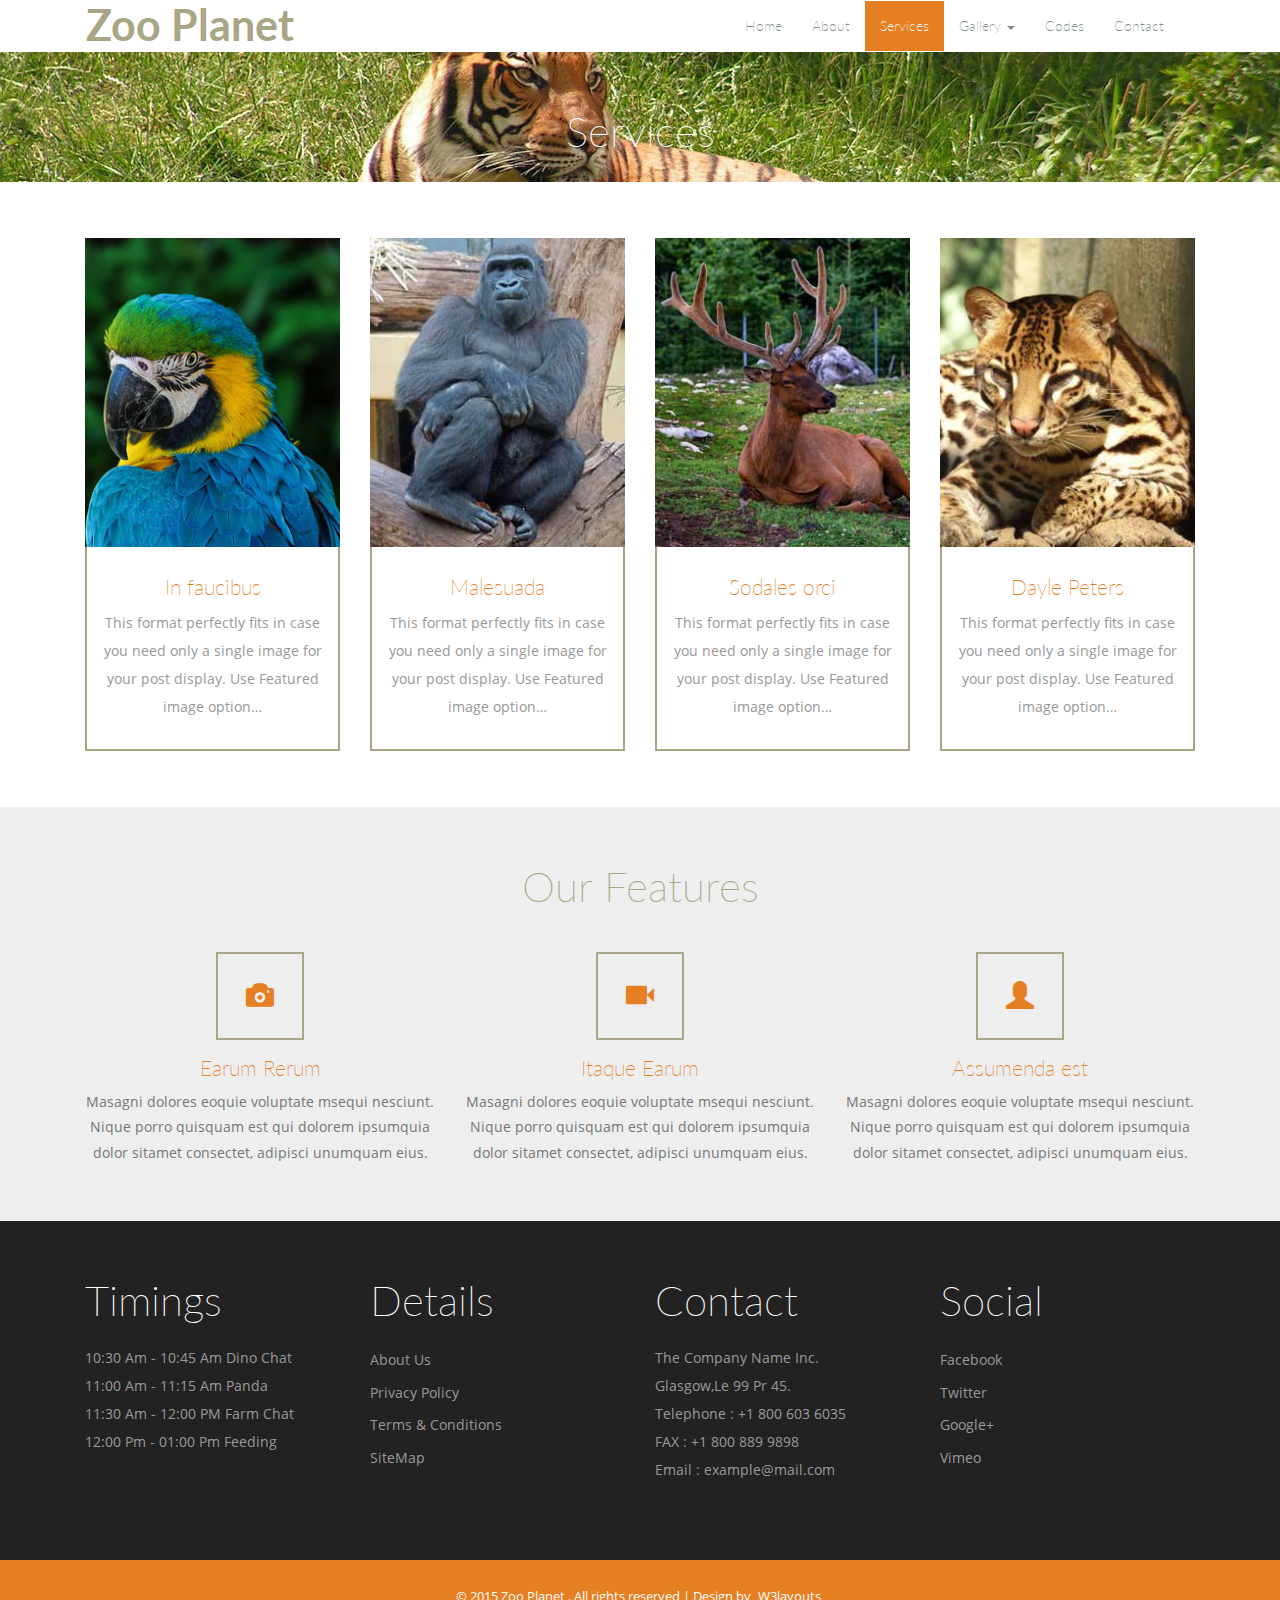
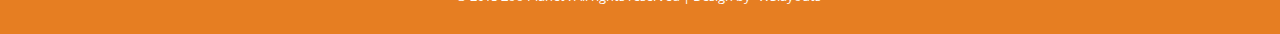
<file: services.html>
<!--
Author: W3layouts
Author URL: http://w3layouts.com
License: Creative Commons Attribution 3.0 Unported
License URL: http://creativecommons.org/licenses/by/3.0/
-->
<!DOCTYPE HTML>
<html>
<head>
<title>Zoo Planet a Animals and Pets category Flat bootstrap Responsive  Website Template | Services :: w3layouts</title>
<link href="css/bootstrap.css" rel="stylesheet" type="text/css" media="all">
<link href="css/style.css" rel="stylesheet" type="text/css" media="all" />
<meta name="viewport" content="width=device-width, initial-scale=1">
<meta http-equiv="Content-Type" content="text/html; charset=utf-8" />
<meta name="keywords" content="Zoo Planet Responsive web template, Bootstrap Web Templates, Flat Web Templates, Andriod Compatible web template, 
Smartphone Compatible web template, free webdesigns for Nokia, Samsung, LG, SonyErricsson, Motorola web design" />
<script type="application/x-javascript"> addEventListener("load", function() { setTimeout(hideURLbar, 0); }, false); function hideURLbar(){ window.scrollTo(0,1); } </script>
<script src="js/jquery-1.11.1.min.js"></script>
<script src="js/bootstrap.js"></script>
</head>
<body>
		<!--header-->
			<div class="header">
				<div class="container">
					<div class="header-top">
						<nav class="navbar navbar-default">
							<div class="container-fluid">
    <!-- Brand and toggle get grouped for better mobile display -->
								<div class="navbar-header">
									  <button type="button" class="navbar-toggle collapsed" data-toggle="collapse" data-target="#bs-example-navbar-collapse-1" aria-expanded="false">
											<span class="sr-only">Toggle navigation</span>
											<span class="icon-bar"></span>
											<span class="icon-bar"></span>
											<span class="icon-bar"></span>
									  </button>
									<div class="navbar-brand">
										<h1><a href="index.html">zoo planet</a></h1>
									</div>
								</div>

    <!-- Collect the nav links, forms, and other content for toggling -->
							<div class="collapse navbar-collapse" id="bs-example-navbar-collapse-1">
							  <ul class="nav navbar-nav">
									<li><a href="index.html">Home <span class="sr-only">(current)</span></a></li>
									<li><a href="about.html">About</a></li>
									<li class="active"><a href="services.html">Services</a></li>
									<li class="dropdown">
										<a href="#" class="dropdown-toggle" data-toggle="dropdown" role="button" aria-haspopup="true" aria-expanded="false">Gallery <span class="caret"></span></a>
								<ul class="dropdown-menu">
									<li><a href="gallery.html">Gallery1</a></li>
									<li><a href="gallery.html">Gallery2</a></li>
									<li><a href="gallery.html">Gallery3</a></li>
								</ul>
									</li>
									<li><a href="codes.html">Codes</a></li>
									<li><a href="contact.html">Contact</a></li>
								</ul>
							  
							</div><!-- /.navbar-collapse -->
  </div><!-- /.container-fluid -->
						</nav>

					</div>
				</div>
				</div>	
		<div class="banner-header">
			<div class="container">
				<h2>Services</h2>
			</div>
			</div>
	<div class="content">
	<!--services-->
		<div class="services-section">
			<div class="container">
				<div class="services-grids">
					<div class="col-md-3 services-grid">
						<img src="images/s1.jpg" class="img-responsive" alt="" />
						<div class="services-info">
						<h4>In faucibus</h4>
						<p>This format perfectly fits in case you need only a single image for your post display. Use Featured image option…</p>
						</div>
						</div>
						<div class="col-md-3 services-grid">
							<img src="images/s2.jpg" class="img-responsive" alt="" />
							<div class="services-info">
								<h4>Malesuada</h4>
								<p>This format perfectly fits in case you need only a single image for your post display. Use Featured image option…</p>
							</div>
						</div>
						<div class="col-md-3 services-grid">
							<img src="images/s3.jpg" class="img-responsive" alt="" />
							<div class="services-info">
								<h4>Sodales orci</h4>
								<p>This format perfectly fits in case you need only a single image for your post display. Use Featured image option…</p>
							</div>
						</div>
						<div class="col-md-3 services-grid">
							<img src="images/s4.jpg" class="img-responsive" alt="" />
							<div class="services-info">
								<h4>Dayle Peters</h4>
								<p>This format perfectly fits in case you need only a single image for your post display. Use Featured image option…</p>
							</div>
						</div>
					<div class="clearfix"></div>
					</div>
				</div>
			</div>
		<!--services-->
	<!--feature-->
				<div class="feature">
					<div class="container">
						<h3>Our Features</h3>
						<div class="feature-grids">
								<div class="col-md-4 feature-grid">
										<span class="glyphicon glyphicon-camera" aria-hidden="true"></span>
										<h4>Earum Rerum</h4>
										<p>Masagni dolores eoquie voluptate msequi nesciunt. Nique porro quisquam est qui dolorem ipsumquia dolor sitamet consectet, adipisci unumquam eius.</p>
									</div>
									<div class="col-md-4 feature-grid">
										<span class="glyphicon glyphicon-facetime-video" aria-hidden="true"></span>
										<h4>Itaque Earum</h4>
										<p>Masagni dolores eoquie voluptate msequi nesciunt. Nique porro quisquam est qui dolorem ipsumquia dolor sitamet consectet, adipisci unumquam eius.</p>
									</div>
									<div class="col-md-4 feature-grid">
										<span class="glyphicon glyphicon-user" aria-hidden="true"></span>
										<h4>Assumenda est</h4>
										<p>Masagni dolores eoquie voluptate msequi nesciunt. Nique porro quisquam est qui dolorem ipsumquia dolor sitamet consectet, adipisci unumquam eius.</p>
									</div>
									<div class="clearfix"></div>
								</div>
					</div>
				</div>
				<!--feature-->
<!--specials-->
				<div class="specials-section">
					<div class="container">
						<div class="specials-grids">
							<div class="col-md-3 specials1">
								<h3>timings</h3>
									<p>10:30 Am - 10:45 Am Dino Chat</p>
									<p>11:00 Am - 11:15 Am Panda</p>
									<p>11:30 Am - 12:00 PM Farm Chat</p>
									<p>12:00 Pm - 01:00 Pm Feeding</p>
							</div>
							<div class="col-md-3 specials1">
								<h3> details</h3>
								<ul>
									<li><a href="about.html">About Us</a></li>
									<li><a href="#">Privacy Policy</a></li>
									<li><a href="#">Terms & Conditions</a></li>
									<li><a href="contact.html">SiteMap</a></li>
								</ul>
							</div>
							<div class="col-md-3 specials1">
								<h3>contact</h3>
								<address>
									<p>The Company Name Inc.</p>
									<p>Glasgow,Le 99 Pr 45.</p>
									<p>Telephone : +1 800 603 6035</p>
									<p>FAX : +1 800 889 9898</p>
									<p>Email : <a href="mailto:example@mail.com">example@mail.com</a></p>
								</address>
							</div>
							<div class="col-md-3 specials1">
								<h3>social</h3>
								<ul>
									<li><a href="#">facebook</a></li>
									<li><a href="#">twitter</a></li>
									<li><a href="#">google+</a></li>
									<li><a href="#">vimeo</a></li>
								</ul>
							</div>
							<div class="clearfix"></div>
						</div>
					</div>
				</div>
			</div>
			<!--footer-->
			<div class="footer-section">
				<div class="container">
					<div class="footer-top">
						<p>&copy; 2015 Zoo Planet . All rights reserved | Design by <a href="http://w3layouts.com">W3layouts</a></p>
					</div>
				</div>
			</div>
</body>
</html>
</file>
<file: css/style.css>
/*--
Author: W3layouts
Author URL: http://w3layouts.com
License: Creative Commons Attribution 3.0 Unported
License URL: http://creativecommons.org/licenses/by/3.0/
--*/
@font-face {
    font-family: 'OpenSans-Regular';
    src:url(../fonts/OpenSans-Regular.ttf) format('truetype');
}
@font-face {
    font-family: 'Lato-thin';
    src:url(../fonts/Lato/Lato-Thin.ttf) format('truetype');
}
@font-face {
    font-family: 'Lato';
    src:url(../fonts/Lato/Lato-Regular.ttf) format('truetype');
}
@font-face {
    font-family: 'Lato-bold';
    src:url(../fonts/Lato/Lato-Bold.ttf) format('truetype');
}
body a{
    transition:0.5s all;
	-webkit-transition:0.5s all;
	-moz-transition:0.5s all;
	-o-transition:0.5s all;
	-ms-transition:0.5s all;
}
input[type="button"]{
	transition:0.5s all;
	-webkit-transition:0.5s all;
	-moz-transition:0.5s all;
	-o-transition:0.5s all;
	-ms-transition:0.5s all;
}

h1,h2,h3,h4,h5,h6{
	padding:0 0;
	margin:0 0;
}
p{
	padding:0 0;
	margin:0 0;
}
ul{
	padding:0 0;
	margin:0 0;
}
body{
	padding:0 0;
	margin:0 0;
	font-family: 'OpenSans-Regular'
}
.header-top {
    /* padding: 2em 0; */
	background-color: #fff;
}
.navbar-brand {
    float: left;
	margin-left: 0.8em;
}
.navbar-nav {
    float: right;
    margin: 0;
}
.top-menu ul li {
    display: inline-block;
    margin: 0.8em 1em;
}
.navbar-brand h1 a {
    text-decoration: none;
	color:#a9a685;

	font-size: 1.2em;
    font-family: 'Lato-bold';
    text-transform: capitalize;
}
.navbar-default .navbar-nav > li > a {
    color: #7f8c8d;
    font-family: 'Lato-thin';
}
.navbar-default .navbar-nav .login > a, .navbar-default .navbar-nav .register > a{
    color: #e67e22;
}
.navbar-default .navbar-nav > li > a:hover, .navbar-default .navbar-nav > li > a:focus {
    color: #d35400;
    background-color: transparent;
}
.navbar-default .navbar-nav > .active > a, .navbar-default .navbar-nav > .active > a:focus {
    color: #fff;
    background-color: #e67e22;

}
.navbar-default .navbar-nav > .active > a:hover{
  color: #fff;
  background-color: #d35400;
}
.dropdown-menu > li > a:hover, .dropdown-menu > li > a:focus {
    color: #fff;
    text-decoration: none;
    background-color: #e67e22;
    height: 100vh;
}
.navbar {
    position: relative;
    min-height: 50px;
    margin-bottom: 0;
    border: 1px solid transparent;
}
.navbar-brand {
    float: left;
    height: 0px;
    padding: 0px 15px;
    font-size: 18px;
    line-height: 20px;
}
.navbar-default .navbar-nav > .open > a, .navbar-default .navbar-nav > .open > a:hover, .navbar-default .navbar-nav > .open > a:focus {
    color: #fff;
    background-color: #e67e22;
}
.dropdown-menu > li > a {
    display: block;
    padding: 10px 20px;
	font-family: 'Lato-thin';
	color: #a9a685;
}
.dropdown-menu {
    min-width: 150px;
    padding: 0px 0;
    border: 1px solid #fff;
}
.navbar-default {
     border-color: #fff!important;
    background-color: #fff;
}
.header-banner {
    background: url(../images/banner.jpg) no-repeat 0px 0px;
    background-size: cover;
    height: calc(100vh - 52px);
	   text-align: center;
	    padding: 18em 0px 0;
}
.banner-grids {
   background-color: #a9a685;
    margin-top: 13.8em;
}
.banner-grid h4 {
    font-size: 1.5em;
    color: #fff;
	font-family: 'Lato-thin';
}
.head-banner {
    margin: 0 auto;
    width: 63%;
}
.banner-grid p {
    font-size: 1em;
    color: #fff;
	line-height:1.8em;
	padding: 0.5em 0 0;
}
.head-banner h3 {
    font-size: 3em;
    color: #fff;
	font-family: 'Lato';
}
.head-banner p{
     font-size: 1em;
    color: #fff;
	line-height:1.8em;
	padding: 0.5em 0 0;
}
.welcome {
    padding: 4em 0;
    text-align: center;
}
.banner-grid {
    padding: 3em;
}
.welcome h2 {
    font-size: 3em;
    text-transform: capitalize;
    font-family: 'Lato-thin';
    color: #a9a685;
}
.wel-info h4 {
    font-size: 1.5em;
    color:#fff;
	  font-family: 'Lato-thin';
}
.wel-info {
    background-color: #e67e22;
    padding: 2em;
    min-height: 200px;
}
.wel-info p {
    font-size: 1em;
	line-height:1.8em;
	color:#fff;
    margin-top: 0.5em;
}
.wel-info:hover {
    background-color: #a9a685;
    padding: 2em;
}
.welcome-grid img {
    width: 100%;
    margin-top: 3em;
}
.welcome-grid a{
    text-decoration: none;
}
.feature {
    text-align: center;
    padding: 4em 0;
    background-color: #eee;
}
.feature h3 {
    font-size: 3em;
    text-transform: capitalize;
    font-family: 'Lato-thin';
    color: #a9a685;
}
.feature-grid h4 {
    font-size: 1.5em;
    color: #e67e22;
    font-family: 'Lato-thin';
    margin: 0.8em 0 0.5em;
}
.feature-grid p{
	font-size:1em;
	line-height:1.8em;
	color:#777;
}
span.glyphicon.glyphicon-camera {
    font-size: 2em;
    border: 2px solid #a9a685;
    padding: 1em;
    color: #e67e22;
}
span.glyphicon.glyphicon-camera:hover {
    border: 2px dotted #e67e22;
}
span.glyphicon.glyphicon-facetime-video  {
    border: 2px solid #a9a685;
    padding: 1em;
    color: #e67e22;
	  font-size: 2em;
}
span.glyphicon.glyphicon-facetime-video:hover {
    border: 2px dotted #e67e22;
}
span.glyphicon.glyphicon-user {
    font-size: 2em;
    border: 2px solid #a9a685;
    padding: 1em;
    color: #e67e22;
}
span.glyphicon.glyphicon-user:hover {
    border: 2px dotted #e67e22;
}
.feature-grid h4 {
    font-size: 1.5em;
    color: #e67e22;
    font-family: 'Lato-thin';
    margin: 0.8em 0 0.5em;
}
.feature-grids {
    margin-top: 3em;
}
/*--clients--*/
.animals {
  padding: 4em 0;
  text-align: center;
}
#flexiselDemo1, #flexiselDemo2, #flexiselDemo3 {
	display: none;
}
.clients {
  margin-top: 3em;
}
.animals h3 {
	font-size: 3em;
    text-transform: capitalize;
    font-family: 'Lato-thin';
    color: #a9a685;
}
.nbs-flexisel-container {
	position: relative;
	max-width: 100%;
}
.nbs-flexisel-ul {
	position: relative;
	width: 9999px;
	margin: 0px;
	padding: 0px;
	list-style-type: none;
	text-align: center;
}
.nbs-flexisel-inner {
	overflow: hidden;
}
.nbs-flexisel-item {
	float: left;
	margin: 0px;
	padding: 0px;
	cursor: pointer;
	position: relative;
	line-height: 0px;
}
.nbs-flexisel-item > img {

	cursor: pointer;
	position: relative;
     width:100%;
	height:100%;
}
.testimonials {
    padding: 4em 0;
	text-align:center;
	background: url(../images/banner2.jpg) no-repeat 0px 0px;
    min-height: 307px;
    background-size: cover;
}
.testimonials h3 {
   font-size: 3em;
    text-transform: capitalize;
    font-family: 'Lato-thin';
    color: #fff;
	margin-bottom: 0.5em;
}
.testimonials p {
    font-size: 1em;
    line-height: 1.8em;
    color: #fff;
    width: 56%;
    margin: 0 auto;
    background: url(../images/quote.png) no-repeat 0px 0px;
    padding-left: 3em;
}
.testimonials h4 {
    font-size: 1.5em;
    font-family: 'Lato-thin';
    text-transform: capitalize;
	color: #e67e22;
	margin-top: 1em;
}
.testimonials h4 a {
    text-decoration: none;
    color: #e67e22;
}
.events {
    padding: 4em 0;
   text-align:center;
   background-color: #eee;
}
.events h3 {
	font-size: 3em;
    text-transform: capitalize;
    font-family: 'Lato-thin';
    color: #a9a685;
}
.event-grid1 h4 {
    font-size: 1.5em;
   color: #e67e22;
    font-family: 'Lato-thin';
    text-align: left;
}
.event-grid1 h5 {
	font-size: 1.2em;
    text-align: left;
    padding: 0.8em 0;
    color: #222;
}
.event-grid1 p {
    font-size: 1em;
    color: #777;
    line-height: 1.8em;
    text-align: left;
}
.events-grids {
    margin-top: 3em;
}
.specials-section {
  padding: 4em 0;
  background: #222;
}
.specials-section h3 {
	font-size: 3em;
    text-transform: capitalize;
    font-family: 'Lato-thin';
    color: #fff;
    margin-bottom: 0.5em;
}
.specialsl li {
  list-style: none;
}
.specials1 p {
  font-size: 1em;
  line-height: 2em;
  color: #999;
}
.specials1 ul li{
  list-style-type: none;
   padding: 0.3em 0;
}
.specials1 p a {
    color: #999;
}
.specials1 ul li  a{
  font-size: 0.965em;
  text-decoration: none;
  line-height: 1.8em;
  color: #999;
  list-style: none;
  text-transform: capitalize;
}
.specials1 ul li a:hover {
  color:#e67e22;
}
.footer-section{
	padding:2em 0;
	text-align:center;
	background: #e67e22;
}
.footer-top p {
	font-size: 0.9em;
	color: #fff;
	font-weight: 400;
}
.footer-top  a {
	font-size: 1em;
	color:#fff;
	font-weight: 400;
	text-transform: capitalize;
}
.footer-top a:hover {
	color: #1B1B1B;
}
.footer-top a {
	margin: 0 0.3em
}
#toTop {
	display: none;
	text-decoration: none;
	position: fixed;
	bottom: 10px;
	right: 10px;
	overflow: hidden;
	width: 48px;
	height: 48px;
	border: none;
	text-indent: 100%;
	background: url("../images/move-top.png") no-repeat 0px 0px;
}
/*--about--*/
.banner-header {
  background: url("../images/banner1.jpg")no-repeat 0px 0px;
  background-size: cover;
  min-height: 140px;
  text-align:center;
   padding: 4em 0 0;
}
.banner-header h2 {
 font-size: 3em;
    text-transform: capitalize;
    font-family: 'Lato-thin';
    color: #fff;

}
.about-section {
  padding: 4em 0;
}
.about-grid h3{
	font-size: 3em;
    text-transform: capitalize;
    font-family: 'Lato-thin';
    margin-bottom: 0.5em;
	color: #a9a685;
}
.about-grid h4 {
  font-size: 1.5em;
    color: #e67e22;
    font-family: 'Lato-thin';
	margin-bottom: 0.5em;
}
.about-grid p {
  font-size: 1em;
  color: #777;
  line-height:1.8em;
  }
.about1 {
  margin: 1.5em 0;
}
.history1 {
  margin: 1.5em 0;
}
.history3 {
  margin: 1.5em 0 0;
}
.trend ul li {
  list-style: none;
}
.trend {
  margin-top: 2em;
}
.trend ul li a {
 font-size: 1em;
  text-decoration: none;
  line-height: 2.5em;
  color: #777;
  list-style: none;
 }
.trend ul li a:hover {
  color: #e67e22;
}
.ourteam {
  padding: 0 0 4em;
}
.history h5,.history1 h5,.history2 h5,.history3 h5 {
  font-size: 1.1em;
    color: #e67e22;
	margin-bottom: 0.5em;
	font-family: 'Lato-thin'
}
.ourteam h3{
	font-size: 3em;
    text-transform: capitalize;
    font-family: 'Lato-thin';
	text-align:center;
	color: #a9a685;
}
.trend ul li a {
    font-size: 0.965em;
}
.team-grid h4{
  font-size: 1.5em;
    color: #e67e22;
    font-family: 'Lato-thin';
	    margin: 0.6em 0 0.3em;
}
.team-grid p {
  font-size: 1em;
  color: #555;
  text-align: left;
    line-height: 1.8em;
 }
.team-grids {
  margin-top: 3em;
}
.advantages {
  text-align: center;
  padding: 1em 0 4em;
}
.left-grid {
  float: left;
  width: 21%;
  margin-right: 2%;
}
.right-grid {
  float: left;
  width: 77%;
}
.left-grid p {
  background-color: #eee;
  color: #a9a685;
  background: #ECECEC;
  width: 60px;
  height: 60px;
  font-size: 1.5em;
  margin: 0;
  border-radius: 50%;
  text-align: center;
  padding-top: 0.6em;
}
.advantages h3 {
  font-size: 3em;
    text-transform: capitalize;
    font-family: 'Lato-thin';
	text-align:center;
	color: #a9a685;
}
.advantages-grids {
  margin-top: 3em;
}
.right-grid h4 {
      font-size: 1.5em;
    color: #e67e22;
    font-family: 'Lato-thin';
    margin: 0em 0 0.5em;
}
.right-grid p {
  font-size: 1em;
  color: #999;
  line-height: 1.8em;
}
/*--about--*/
/*-- services --*/
.services-section {
    padding: 4em 0;
    text-align: center;
}
.services-grid h4{
    font-size: 1.5em;
    color: #e67e22;
    font-family: 'Lato-thin';
	margin-bottom:0.5em;
  }
.services-grid p {
  font-size: 1em;
  color: #999;
   line-height: 2em;
 }
.services-info {
    border-bottom: 2px solid#a9a685;
    border-left: 2px solid #a9a685;
    border-right: 2px solid #a9a685;
    padding: 2em 1em;
}
.services-info:hover {
    border-bottom: 2px solid#e67e22;
    border-left: 2px solid #e67e22;
    border-right: 2px solid #e67e22;
    padding: 2em 1em;
}
/*-- gallery --*/
.gallery-section{
	padding:4em 0;
	text-align: center;
}
.gallery-grid {
  padding: 1em;
}
a.mask {
  text-decoration: none;
  overflow: hidden;
  display: block;
}
img.zoom-img {
  -webkit-transform: scale(1, 1);
  -webkit-transition-timing-function: ease-out;
  -webkit-transition-duration: 250ms;
  -moz-transform: scale(1, 1);
  -moz-transition-timing-function: ease-out;
  -moz-transition-duration: 250ms;
}
img.zoom-img:hover {
  -webkit-transform: scale(1.1);
  -webkit-transition-timing-function: ease-out;
  -webkit-transition-duration: 750ms;
  -moz-transform: scale(1.1);
  -moz-transition-timing-function: ease-out;
  -moz-transition-duration: 750ms;
  overflow: hidden;
}
/*-- gallery --*/
/*-- Typography --*/
.typo {
  padding: 4em 0;
}
.typo table {
    margin-top: 2em;
}
.show-grid [class^=col-] {
    background: #fff;
  text-align: center;
  margin-bottom: 10px;
  line-height: 2em;
  border: 10px solid #f0f0f0;
}
.show-grid [class*="col-"]:hover {
  background: #e0e0e0;
}
.grid_3{
	margin-bottom:2em;
}
.xs h3, h3.m_1{
	color:#000;
	font-size:1.7em;
	font-weight:300;
	margin-bottom: 1em;
}
.grid_3 p{
  color: #777;
  font-size: 0.85em;
  margin-bottom: 1em;
  font-weight: 300;
}
.grid_4{
	background:none;
	margin-top:50px;
}
.label {
  font-weight: 300 !important;
  border-radius:4px;
}

.grid_5 h3, .grid_5 h2, .grid_5 h1, .grid_5 h4, .grid_5 h5{
	margin-bottom:1em;
}
.table > thead > tr > th, .table > tbody > tr > th, .table > tfoot > tr > th, .table > thead > tr > td, .table > tbody > tr > td, .table > tfoot > tr > td {
  border-top: none !important;
}
.tab-content > .active {
  display: block;
  visibility: visible;
}
/*--//Typography --*/
/**contact**/
.contact-map iframe {
	min-height:380px;
	width: 100%;
	border: none;
}
.contact {
  padding: 4em 0

}
.contact_top {
	padding:4em 0 0em 0;
}
.contact-top h3 {
	font-size: 3.5em;
	color: #652840;
	font-family: 'Sail-Regular';
	text-transform: capitalize;
}
.contact_left p{
	color:#777;
	font-size:1em;
	line-height:1.8em;
	margin-bottom: 1em;
}
.form_details input[type="text"], .form_details textarea {
	padding: 11px;
	width: 51%;
	font-size: 1em;
	margin: 10px 0px;
	border:1px solid #bbb;
	color: #bbb;
	background: none;
	-webkit-appearance: none;
	float: left;
	outline: none;
	font-weight:400;
	border-radius: 0.3em;
	-webkit-border-radius: 0.3em;
	-o-border-radius: 0.3em;
	-moz-border-radius: 0.3em;
}
.form_details textarea {
	height:200px;
	resize:none;
	width:80%;
}
.form_details input[type="submit"] {
	margin-top:1em;
	color: #fff;
	font-size: 1em;
	padding: 0.7em 1em;
	-webkit-appearance:none;
	text-transform: uppercase;
	display: inline-block;
	-webkit-transition: all 0.3s ease-out;
	-moz-transition: all 0.3s ease-out;
	-ms-transition: all 0.3s ease-out;
	-o-transition: all 0.3s ease-out;
	transition: all 0.3s ease-out;
	font-weight:400;
	border: none;
	text-transform:uppercase;
	outline: none;
	cursor: pointer;
	width:20%;
	background:#a9a685;
	border-radius: 0.3em;
	-webkit-border-radius: 0.3em;
	-o-border-radius: 0.3em;
	-moz-border-radius: 0.3em;
}
.form_details input[type="submit"]:hover {
 	text-decoration: none;
	color: #fff;
	background:#e67e22;
}
.contact_left h3,.company_ad h3 {
    font-size: 3em;
    text-transform: capitalize;
    font-family: 'Lato-thin';
    color: #a9a685;
	margin-bottom: 0.3em;
 }
 .company_ad p {
  font-size: 1em;
   color: #777;
  line-height: 1.8em;
 }
 .company_ad a {
    color: #777;
}
		/**Responsive**/
@media(max-width:1440px){
.header-banner {
    min-height: 634px;
    padding: 16em 0 0;
}
.banner-grids {
    margin-top: 10.2em;
}
.banner-header {
    min-height: 130px;
}
}
@media (max-width: 1366px){
.header-banner {
    min-height: 600px;
    padding: 15em 0 0;
}
.banner-grids {
    margin-top: 8.8em;
}
}
@media (max-width: 1280px){
.header-banner {
    min-height: 562px;
    padding: 12em 0 0;
}
.banner-grids {
    margin-top: 9.1em;
}
}
@media (max-width: 1080px){
.head-banner {
    margin: 0 auto;
    width: 77%;
}
.header-banner {
    min-height: 453px;
    padding: 8em 0 0;
}
.banner-grids {
    margin-top: 5.5em;
}
.banner-header {
    min-height: 105px;
    padding: 3em 0 0;
}
.banner-grid {
    padding: 2.5em;
}
.welcome h2,.banner-header h2 {
    font-size: 2.5em;
}
.head-banner h3,.feature h3,.animals h3 ,.testimonials h3,.events h3,.specials-section h3,.about-grid h3, .ourteam h3,.advantages h3,.contact_left h3, .company_ad h3{
    font-size: 2.5em;
}
.banner-grid h4,.wel-info h4,.feature-grid h4 ,.testimonials h4,.event-grid1 h4,.about-grid h4,.team-grid h4,.right-grid h4,.services-grid h4{
    font-size: 1.4em;
}
.head-banner p,.banner-grid p,.wel-info p,.feature-grid p,.testimonials p ,.event-grid1 p,.specials1 p,.about-grid p,.team-grid p,.right-grid p,.services-grid p,.contact_left p,.company_ad p{
    font-size: 0.965em;
}
.specials1 ul li a {
    font-size: 0.96em;
}
.wel-info {
    padding: 1.5em;
}
.wel-info:hover {
    padding: 1.5em;
}
.testimonials p {
    width: 58%;
}
.event-grid1 h5 {
    font-size: 1.1em;
}
.history h5, .history1 h5, .history2 h5, .history3 h5 {
    font-size: 1em;
}
.contact-map iframe {
    min-height: 360px;
}
.form_details input[type="submit"] {
	font-size: 0.965em;
    width: 22%;
}
}
@media (max-width: 991px){
.navbar-brand h1 a {
   font-size: 1em;
}
.nav > li > a {
   padding: 10px 10px;
}
.navbar-nav {
    margin:4px 0 0;
}
.navbar-brand {
    padding: 0px 30px;
}
.welcome h2,.banner-header h2 {
    font-size: 2em;
}
.head-banner h3,.feature h3,.animals h3 ,.testimonials h3,.events h3,.specials-section h3,.about-grid h3, .ourteam h3,.advantages h3,.contact_left h3, .company_ad h3{
    font-size: 2em;
}
.banner-grid h4,.wel-info h4,.feature-grid h4 ,.testimonials h4,.event-grid1 h4,.about-grid h4,.team-grid h4,.services-grid h4{
    font-size: 1.25em;
}
.head-banner p,.banner-grid p,.wel-info p,.feature-grid p,.testimonials p ,.event-grid1 p,.specials1 p,.about-grid p,.team-grid p,.right-grid p,.services-grid p,.contact_left p,.company_ad p{
    font-size: 0.95em;
}
.specials1 ul li a {
    font-size: 0.95em;
}
.trend ul li a {
    font-size: 0.95em;
}
.banner-grid {
    float: left;
    width: 50%;
}
.header-banner {
    min-height: 350px;
    padding: 7em 0 0;
}
.banner-grid {
    padding: 1.5em;
}
.banner-grids {
    margin-top: 2.4em;
}
.welcome,.feature,.animals,.testimonials,.events,.specials-section,.about-section,.services-section,.gallery-section,.typo,.contact {
    padding: 3em 0;
}
.welcome-grid {
    float: left;
    width: 25%;
}
.specials1 {
    float: left;
    width: 50%;
}
.specials1:nth-child(3) {
    margin-top: 1em;
}
.specials1:nth-child(4) {
    margin-top: 1em;
}
.wel-info {
    padding: 1em;
}
.wel-info:hover {
    padding: 1em;
}
.welcome-grid {
    float: left;
    width: 50%;
}
/* .welcome-grid:nth-child(3) {
    margin-top: 1em;
}
.welcome-grid:nth-child(4) {
    margin-top: 1em;
} */
.feature-grid {
    float: left;
    width: 33.3%;
}
.testimonials p {
    width: 74%;
}
.event-grid {
    float: left;
    width: 25%;
}
.event-grid1 {
    float: left;
    width: 25%;
	padding: 0;
}
.testimonials {
    min-height: 269px;
}
.about-grid {
    float: left;
    width: 33.3%;
}
.history h5, .history1 h5, .history2 h5, .history3 h5 {
    font-size: 0.95em;
}
.team-grid {
    float: left;
    width: 25%;
}
.ourteam {
    padding: 0 0 3em;
}
.advantage-grid {
  float: left;
  width: 33.3%;
}
.right-grid h4{
	font-size:1.25em;
	line-height:1.5em;
}

.left-grid p {
  width: 50px;
  height: 50px;
  font-size: 1.3em;
}
.advantages {
    text-align: center;
    padding: 1em 0 3em;
}
.services-grid {
    float: left;
    width: 25%;
}
.services-info {
    padding: 1em 1em;
}
.services-info:hover {
   padding: 1em 1em;
}
.services-grid img {
    width: 100%;
}
.services-grid {
    float: left;
    width: 50%;
}
.services-grid:nth-child(3) {
    margin-top: 1em;
}
.services-grid:nth-child(4) {
    margin-top: 1em;
}
.gallery-grid {
    float: left;
    width: 33.3%;
}
.banner-header {
    min-height: 78px;
    padding: 2.2em 0 0;

}
.grid_4 {
    background: none;
    margin-top: 24px;
}
.label {
   font-size: 55%;
}
.grid_5 {
  background: none;
  padding: 0em 0;
}
.contact-map iframe {
    min-height: 310px;
}

.contact_top {
    padding: 3em 0 0em 0;
}
.contact_left {
    float: left;
    width: 60%;
}
.company-right {
    float: left;
    width: 40%;
}
.form_details input[type="text"], .form_details textarea {
    padding: 10px;
    width: 81%;
	font-size: 0.95em;
}
.form_details textarea {
    height: 160px;
    resize: none;
    width: 81%;
}
.form_details input[type="submit"] {
    font-size: 0.95em;
    width: 31%;
}
}
@media (max-width: 640px){
.navbar-nav {
    float: none;
    margin: 0;
    text-align: center;
}
.navbar-default .navbar-collapse, .navbar-default .navbar-form {
    border-color: #fff;
}
.navbar-default .navbar-toggle:hover, .navbar-default .navbar-toggle:focus {
    background-color: #e67e22;
}
.navbar-default .navbar-toggle {
    border-color: #fff;
	background-color: #e67e22;
}
.navbar-default .navbar-toggle .icon-bar {
    background-color: #fff;
}
.navbar-brand {
    padding: 0px 0px;
}
.header-top {
    padding: 1em 0;
}
.head-banner h3, .feature h3, .animals h3, .testimonials h3, .events h3, .specials-section h3, .about-grid h3, .ourteam h3, .advantages h3, .contact_left h3, .company_ad h3 {
    font-size: 1.8em;
}
.header-banner {
    min-height: 324px;
    padding: 4em 0 0;
}
.head-banner {
    margin: 0 auto;
    width: 89%;
}
.banner-grids {
    margin-top: 2.1em;
}
.banner-grid h4, .wel-info h4, .feature-grid h4, .testimonials h4, .event-grid1 h4, .about-grid h4, .team-grid h4, .services-grid h4 {
    font-size: 1.2em;
}
.welcome h2, .banner-header h2 {
    font-size: 1.8em;
}
.welcome-grids,.feature-grids,.clients,.events-grids,.team-grids,.advantages-grids {
    margin-top: 2em;
}

.testimonials p {
    width: 90%;
}
.advantage-grid {
    width: 100%;
    margin-top: 1em;
}
.right-grid h4 {
    text-align: left;
}
.right-grid p {
    text-align: left;
}
.left-grid {
    float: left;
    width: 10%;
    margin-right: 2%;
}
.right-grid {
    float: left;
    width: 88%;
}
.event-grid {
    float: left;
    width: 50%;
}
.event-grid1 {
    float: left;
    width: 50%;
	margin-bottom: 6em;
}
.banner-header {
    min-height: 65px;
    padding: 1.8em 0 0;
}
.about-grid img {
    width: 100%;
}
.about-grid {
    width: 100%;
}
.trend {
    margin-top: 1em;
}
.trend ul li a {
    line-height: 2;
}
.about-grid:nth-child(2) {
    margin-top: 1em;
}
.about-grid:nth-child(3) {
    margin-top: 1em;
}
.team-grid {
    float: left;
    width: 50%;
}
.team-grid:nth-child(3) {
    margin-top: 1em;
}
.team-grid:nth-child(4) {
    margin-top: 1em;
}
.grid_4 {
    background: none;
    margin-top: 0px;
}
.label {
    display: inline;
    padding: .2em .6em .3em;
    font-size: 50%;
}
.typo table {
    margin-top: 1em;
}
.contact-map iframe {
    min-height: 260px;
}
.form_details input[type="submit"] {
    width: 37%;
}
}
@media (max-width: 480px){
.navbar-brand h1 a {
    font-size: 0.9em;
}
.header-banner {
    background: url(../images/banner.jpg) no-repeat -180px 0px;
    background-size: cover;
}
.head-banner {
    margin: 0 auto;
    width: 100%;
}
.head-banner h3, .feature h3, .animals h3, .testimonials h3, .events h3, .specials-section h3, .about-grid h3, .ourteam h3, .advantages h3, .contact_left h3, .company_ad h3 {
    font-size: 1.7em;
}
.banner-grid h4, .wel-info h4, .feature-grid h4, .testimonials h4, .event-grid1 h4, .about-grid h4, .team-grid h4, .services-grid h4 {
    font-size: 1.15em;
}
.head-banner p, .banner-grid p, .wel-info p, .feature-grid p, .testimonials p, .event-grid1 p, .specials1 p, .about-grid p, .team-grid p, .right-grid p, .services-grid p, .contact_left p, .company_ad p {
    font-size: 0.92em;
}
.banner-grid {
    padding: 1em;
}
.welcome, .feature, .animals, .testimonials, .events, .specials-section, .about-section, .services-section, .gallery-section, .typo, .contact {
    padding: 2em 0;
}
.welcome h2, .banner-header h2 {
    font-size: 1.7em;
}
.feature-grid {
    float: left;
    width: 100%;
}
span.glyphicon.glyphicon-camera {
    font-size: 1.5em;
}

span.glyphicon.glyphicon-facetime-video{
    font-size: 1.5em;
}
span.glyphicon.glyphicon-user {
    font-size: 1.5em;
}
.feature-grid:nth-child(2) {
    margin: 1em 0;
}
.event-grid1 {
    margin-bottom: 1em;
}
.testimonials p {
    width: 100%;
}
.testimonials {
	background: url(../images/banner2.jpg) no-repeat -200px 0px;
	background-size: cover;
}
.left-grid {
    float: left;
    width: 20%;
    margin-right: 2%;
}
.right-grid {
    float: left;
    width: 77%;
}
.banner-header {
    min-height: 50px;
    padding: 1.2em 0 0;
}
.typo h1 {
    font-size: 28px;
}
.typo h2 {
    font-size: 26px;
}
.grid_5 h3, .grid_5 h2, .grid_5 h1, .grid_5 h4, .grid_5 h5 {
    margin-bottom: 0.5em;
}
.label {
    padding: .2em .6em .3em;
    font-size: 49%;
}
.pagination-lg > li > a, .pagination-lg > li > span {
    padding: 10px 16px;
    font-size: 10px;
}
.grid_4 {
    margin-top: 25px;
}
.contact_left {
    width: 100%;
}
.company-right {
    width: 100%;
	margin-top:1em;
}
.form_details input[type="text"], .form_details textarea {
    width: 100%;
}
address {
    margin-bottom: 0;
}
.form_details input[type="submit"] {
    width: 29%;
}
}
@media (max-width: 320px){
.header-banner {
    background: url(../images/banner.jpg) no-repeat -644px 0px;
    background-size: cover;
	padding: 2em 0 0;
}
.container-fluid {
    padding-right: 0;
    padding-left: 0;
    margin-right: auto;
    margin-left: auto;
}
.header-top {
    padding: 0.5em 0;
}
.navbar-brand h1 a {
    font-size: 0.8em;
}
.banner-grid {
    width: 100%;
}
.welcome-grid {
    padding: 0;
    width: 100%;
}
.welcome-grid:nth-child(2) {
    margin-top: 1em;
}
.feature h3, .animals h3, .testimonials h3, .events h3, .specials-section h3, .about-grid h3, .ourteam h3, .advantages h3, .contact_left h3, .company_ad h3 {
    font-size: 1.5em;
}
.head-banner h3{
 font-size: 1.7em;
}
.welcome, .feature, .animals, .testimonials, .events, .specials-section, .about-section, .services-section, .gallery-section, .typo, .contact {
    padding: 1em 0;
}
.banner-grid h4, .wel-info h4, .feature-grid h4, .testimonials h4, .event-grid1 h4, .about-grid h4, .team-grid h4, .services-grid h4 {
    font-size: 1.2em;
}
.trend ul li a {
    font-size: 0.92em;
}
.feature-grid {
    padding: 0;
}
.event-grid1 h5 {
    padding: 0.5em 0;
    font-size: 1em;
}
.welcome-grids, .feature-grids, .clients, .events-grids, .team-grids, .advantages-grids {
    margin-top: 1em;
}
.testimonials {
    background: url(../images/banner2.jpg) no-repeat -390px 0px;
    background-size: cover;
}
.event-grid {
    width: 100%;
    padding: 0;
}
.event-grid1 {
    width: 100%;
    padding: 0;
	margin-top: 1em;
}
.specials1 {
    width: 100%;
    padding: 0;
}
.specials1:nth-child(2) {
    margin-top: 1em;
}
.footer-section {
    padding: 1em 0;
}
.about-grid {
    padding: 0;
}
.team-grid {
    width: 100%;
}
.team-grid:nth-child(2) {
    margin-top: 1em;
}
.advantage-grid {
    padding: 0;
}
.services-grid {
    width: 100%;
}
.services-grid:nth-child(2) {
    margin-top: 1em;
}
.services-grid {
    padding: 0;
}
.gallery-grid {
   padding: 0 0 1em;
    width: 100%;
}
.contact_top {
    padding: 1em 0 0em 0;
}
.contact_left {
    padding: 0;
}
.form_details input[type="submit"] {
    width: 44%;
}
.contact-map iframe {
    min-height: 200px;
}
.company-right {
    padding: 0;
}
</file>
<file: css/login_form.css>
/* BASIC */


body {
  font-family: "Lato", sans-serif;
  height: 100vh;
}


h2 {
  text-align: center;
  font-size: 16px;
  font-weight: 600;
  text-transform: uppercase;
  display:inline-block;
  margin: 40px 8px 10px 8px;
  color: #e67e22;
}



/* STRUCTURE */

.wrapper {
  display: flex;
  align-items: center;
  flex-direction: column;
  justify-content: center;
  width: 100%;
  min-height: 100%;
  padding: 20px;
}

#formContent {
  -webkit-border-radius: 10px 10px 10px 10px;
  border-radius: 10px 10px 10px 10px;
  background: #ecf0f1;
  padding: 30px;
  width: 90%;
  max-width: 450px;
  position: relative;
  padding: 0px;
  /* -webkit-box-shadow: 0 30px 60px 0 rgba(0,0,0,0.3); */
  /* box-shadow: 0 30px 60px 0 rgba(0,0,0,0.3); */
  text-align: center;
}

/* #formFooter {
  background-color: #f6f6f6;
  border-top: 1px solid #dce8f1;
  padding: 25px;
  text-align: center;
  -webkit-border-radius: 0 0 10px 10px;
  border-radius: 0 0 10px 10px;
} */



/* TABS */

h2.inactive {
  color: #cccccc;
}

h2.active {
  color: #0d0d0d;
  border-bottom: 2px solid #5fbae9;
}



/* FORM TYPOGRAPHY*/

input[type=button], input[type=submit], input[type=reset]  {
  background-color: #e67e22;
  border: none;
  color: white;
  padding: 15px 80px;
  text-align: center;
  text-decoration: none;
  display: inline-block;
  text-transform: uppercase;
  font-size: 13px;
  /* -webkit-box-shadow: 0 10px 30px 0 rgba(95,186,233,0.4);
  box-shadow: 0 10px 30px 0 rgba(95,186,233,0.4); */
  -webkit-border-radius: 5px 5px 5px 5px;
  border-radius: 5px 5px 5px 5px;
  margin: 5px 20px 40px 20px;
  -webkit-transition: all 0.3s ease-in-out;
  -moz-transition: all 0.3s ease-in-out;
  -ms-transition: all 0.3s ease-in-out;
  -o-transition: all 0.3s ease-in-out;
  transition: all 0.3s ease-in-out;
}

input[type=button]:hover, input[type=submit]:hover, input[type=reset]:hover  {
  background-color: #39ace7;
}

input[type=button]:active, input[type=submit]:active, input[type=reset]:active  {
  -moz-transform: scale(0.95);
  -webkit-transform: scale(0.95);
  -o-transform: scale(0.95);
  -ms-transform: scale(0.95);
  transform: scale(0.95);
}

input[type=text] {
  background-color: #f6f6f6;
  border: none;
  color: #0d0d0d;
  padding: 15px 32px;
  text-align: center;
  text-decoration: none;
  display: inline-block;
  font-size: 16px;
  margin: 5px;
  width: 85%;
  border: 2px solid #f6f6f6;
  -webkit-transition: all 0.5s ease-in-out;
  -moz-transition: all 0.5s ease-in-out;
  -ms-transition: all 0.5s ease-in-out;
  -o-transition: all 0.5s ease-in-out;
  transition: all 0.5s ease-in-out;
  -webkit-border-radius: 5px 5px 5px 5px;
  border-radius: 5px 5px 5px 5px;
}

input[type=text]:focus {
  background-color: #fff;
  border-bottom: 2px solid #e67e22;
}

input[type=text]:placeholder {
  color: #cccccc;
}



/* ANIMATIONS */

/* Simple CSS3 Fade-in-down Animation */
.fadeInDown {
  -webkit-animation-name: fadeInDown;
  animation-name: fadeInDown;
  -webkit-animation-duration: 1s;
  animation-duration: 1s;
  -webkit-animation-fill-mode: both;
  animation-fill-mode: both;
}

@-webkit-keyframes fadeInDown {
  0% {
    opacity: 0;
    -webkit-transform: translate3d(0, -100%, 0);
    transform: translate3d(0, -100%, 0);
  }
  100% {
    opacity: 1;
    -webkit-transform: none;
    transform: none;
  }
}

@keyframes fadeInDown {
  0% {
    opacity: 0;
    -webkit-transform: translate3d(0, -100%, 0);
    transform: translate3d(0, -100%, 0);
  }
  100% {
    opacity: 1;
    -webkit-transform: none;
    transform: none;
  }
}

/* Simple CSS3 Fade-in Animation */
@-webkit-keyframes fadeIn { from { opacity:0; } to { opacity:1; } }
@-moz-keyframes fadeIn { from { opacity:0; } to { opacity:1; } }
@keyframes fadeIn { from { opacity:0; } to { opacity:1; } }

.fadeIn {
  opacity:0;
  -webkit-animation:fadeIn ease-in 1;
  -moz-animation:fadeIn ease-in 1;
  animation:fadeIn ease-in 1;

  -webkit-animation-fill-mode:forwards;
  -moz-animation-fill-mode:forwards;
  animation-fill-mode:forwards;

  -webkit-animation-duration:1s;
  -moz-animation-duration:1s;
  animation-duration:1s;
}

.fadeIn.first {
  -webkit-animation-delay: 0.4s;
  -moz-animation-delay: 0.4s;
  animation-delay: 0.4s;
}

.fadeIn.second {
  -webkit-animation-delay: 0.6s;
  -moz-animation-delay: 0.6s;
  animation-delay: 0.6s;
}

.fadeIn.third {
  -webkit-animation-delay: 0.8s;
  -moz-animation-delay: 0.8s;
  animation-delay: 0.8s;
}

.fadeIn.fourth {
  -webkit-animation-delay: 1s;
  -moz-animation-delay: 1s;
  animation-delay: 1s;
}

/* Simple CSS3 Fade-in Animation */
.underlineHover:after {
  display: block;
  left: 0;
  bottom: -10px;
  width: 0;
  height: 2px;
  background-color: #3498db;
  content: "";
  transition: width 0.2s;
}

.underlineHover:hover {
  color: #0d0d0d;
}

.underlineHover:hover:after{
  width: 100%;
}



/* OTHERS */

*:focus {
    outline: none;
}

#icon {
  width:60%;
}
</file>
<file: css/register_form.css>
/* BASIC */


body {
  font-family: "Lato", sans-serif;
  height: 100vh;
}


h2 {
  text-align: center;
  font-size: 16px;
  font-weight: 600;
  width: 100%;
  text-transform: uppercase;
  display:inline-block;
  margin: 30px 0px 20px 0px;
  color: #e67e22;
}



/* STRUCTURE */

.wrapper {
  display: flex;
  align-items: center;
  flex-direction: column;
  justify-content: center;
  width: 100%;
  min-height: 100%;
  padding: 20px;
}

#formContent {
  -webkit-border-radius: 10px 10px 10px 10px;
  border-radius: 10px 10px 10px 10px;
  background: #ecf0f1;
  padding: 30px;
  width: 90%;
  max-width: 450px;
  position: relative;
  padding: 0px;
  /* -webkit-box-shadow: 0 30px 60px 0 rgba(0,0,0,0.3); */
  /* box-shadow: 0 30px 60px 0 rgba(0,0,0,0.3); */
  text-align: center;
}

/* #formFooter {
  background-color: #f6f6f6;
  border-top: 1px solid #dce8f1;
  padding: 25px;
  text-align: center;
  -webkit-border-radius: 0 0 10px 10px;
  border-radius: 0 0 10px 10px;
} */



/* TABS */

h2.inactive {
  color: #cccccc;
}

h2.active {
  color: #0d0d0d;
  border-bottom: 2px solid #5fbae9;
}



/* FORM TYPOGRAPHY*/

input[type=button], input[type=submit], input[type=reset]  {
  background-color: #e67e22;
  border: none;
  color: white;
  padding: 15px 80px;
  text-align: center;
  text-decoration: none;
  display: inline-block;
  text-transform: uppercase;
  font-size: 13px;
  /* -webkit-box-shadow: 0 10px 30px 0 rgba(95,186,233,0.4);
  box-shadow: 0 10px 30px 0 rgba(95,186,233,0.4); */
  -webkit-border-radius: 5px 5px 5px 5px;
  border-radius: 5px 5px 5px 5px;
  margin: 5px 20px 40px 20px;
  -webkit-transition: all 0.3s ease-in-out;
  -moz-transition: all 0.3s ease-in-out;
  -ms-transition: all 0.3s ease-in-out;
  -o-transition: all 0.3s ease-in-out;
  transition: all 0.3s ease-in-out;
}

input[type=button]:hover, input[type=submit]:hover, input[type=reset]:hover  {
  background-color: #d35400;
}

input[type=button]:active, input[type=submit]:active, input[type=reset]:active  {
  -moz-transform: scale(0.95);
  -webkit-transform: scale(0.95);
  -o-transform: scale(0.95);
  -ms-transform: scale(0.95);
  transform: scale(0.95);
}

input[type=text], input[type=password] {
  background-color: #f6f6f6;
  border: none;
  color: #0d0d0d;
  padding: 15px 32px;
  text-align: center;
  text-decoration: none;
  display: inline-block;
  font-size: 16px;
  margin: 5px;
  width: 45%;
  border: 2px solid #f6f6f6;
  -webkit-transition: all 0.5s ease-in-out;
  -moz-transition: all 0.5s ease-in-out;
  -ms-transition: all 0.5s ease-in-out;
  -o-transition: all 0.5s ease-in-out;
  transition: all 0.5s ease-in-out;
  -webkit-border-radius: 5px 5px 5px 5px;
  border-radius: 5px 5px 5px 5px;
}

input[type=text]:focus {
  background-color: #fff;
  border-bottom: 2px solid #e67e22;
}
input[type=password]:focus {
  background-color: #fff;
  border-bottom: 2px solid #e67e22;
}

input[type=text]:placeholder {
  color: #cccccc;
}



/* ANIMATIONS */

/* Simple CSS3 Fade-in-down Animation */
.fadeInDown {
  -webkit-animation-name: fadeInDown;
  animation-name: fadeInDown;
  -webkit-animation-duration: 1s;
  animation-duration: 1s;
  -webkit-animation-fill-mode: both;
  animation-fill-mode: both;
}

@-webkit-keyframes fadeInDown {
  0% {
    opacity: 0;
    -webkit-transform: translate3d(0, -100%, 0);
    transform: translate3d(0, -100%, 0);
  }
  100% {
    opacity: 1;
    -webkit-transform: none;
    transform: none;
  }
}

@keyframes fadeInDown {
  0% {
    opacity: 0;
    -webkit-transform: translate3d(0, -100%, 0);
    transform: translate3d(0, -100%, 0);
  }
  100% {
    opacity: 1;
    -webkit-transform: none;
    transform: none;
  }
}

/* Simple CSS3 Fade-in Animation */
@-webkit-keyframes fadeIn { from { opacity:0; } to { opacity:1; } }
@-moz-keyframes fadeIn { from { opacity:0; } to { opacity:1; } }
@keyframes fadeIn { from { opacity:0; } to { opacity:1; } }

.fadeIn {
  opacity:0;
  -webkit-animation:fadeIn ease-in 1;
  -moz-animation:fadeIn ease-in 1;
  animation:fadeIn ease-in 1;

  -webkit-animation-fill-mode:forwards;
  -moz-animation-fill-mode:forwards;
  animation-fill-mode:forwards;

  -webkit-animation-duration:1s;
  -moz-animation-duration:1s;
  animation-duration:1s;
}

.fadeIn.first {
  -webkit-animation-delay: 0.4s;
  -moz-animation-delay: 0.4s;
  animation-delay: 0.4s;
}

.fadeIn.second {
  -webkit-animation-delay: 0.6s;
  -moz-animation-delay: 0.6s;
  animation-delay: 0.6s;
}

.fadeIn.third {
  -webkit-animation-delay: 0.8s;
  -moz-animation-delay: 0.8s;
  animation-delay: 0.8s;
}

.fadeIn.fourth {
  -webkit-animation-delay: 1s;
  -moz-animation-delay: 1s;
  animation-delay: 1s;
}

/* Simple CSS3 Fade-in Animation */
.underlineHover:after {
  display: block;
  left: 0;
  bottom: -10px;
  width: 0;
  height: 2px;
  background-color: #3498db;
  content: "";
  transition: width 0.2s;
}

.underlineHover:hover {
  color: #0d0d0d;
}

.underlineHover:hover:after{
  width: 100%;
}



/* OTHERS */

*:focus {
    outline: none;
}

#icon {
  width:60%;
}
</file>
